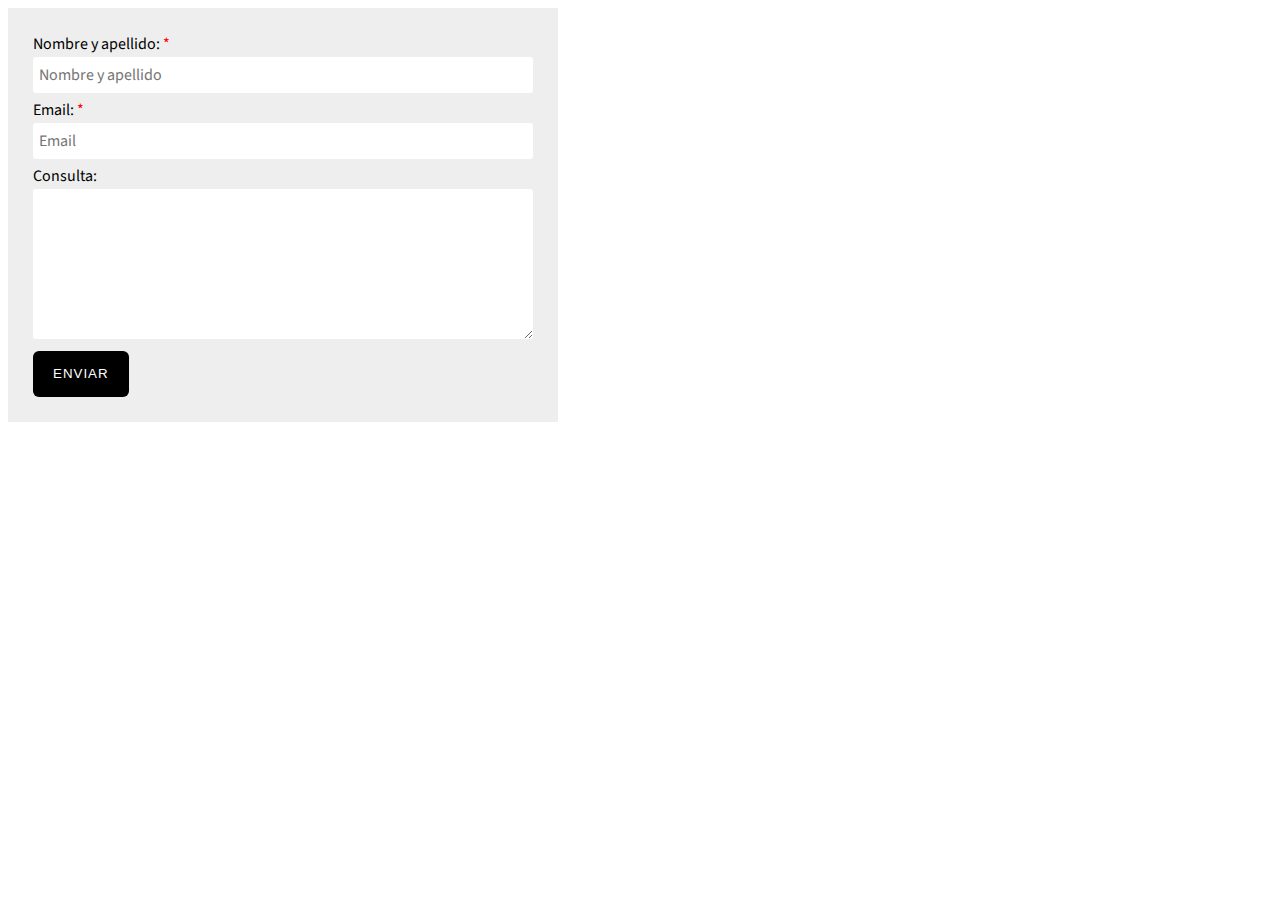
<file: index.html>
﻿<!DOCTYPE HTML>
<html lang="es">
<head>
<meta charset="utf-8"/>
<title>Formulario</title>
<link href="styles.css" rel="stylesheet">
<link href='https://fonts.googleapis.com/css?family=Source+Sans+Pro:400' rel='stylesheet' type='text/css'>
</head>

<body>

<!-- formulario de contacto -->

	<form action="envia.php" method="post" class="form-consulta"> 
		<label>Nombre y apellido: <span>*</span>
			<input type="text" name="nombre" placeholder="Nombre y apellido" class="campo-form" required>
		</label>
		
		<label>Email: <span>*</span>
			<input type="email" name="email" placeholder="Email" class="campo-form" required>
		</label>
		
		<label>Consulta:
			<textarea name="consulta" class="campo-form"></textarea>
		</label>

		<input type="submit" value="Enviar" class="btn-form">
	</form>

<!-- formulario -->

</body>
</html>
</file>
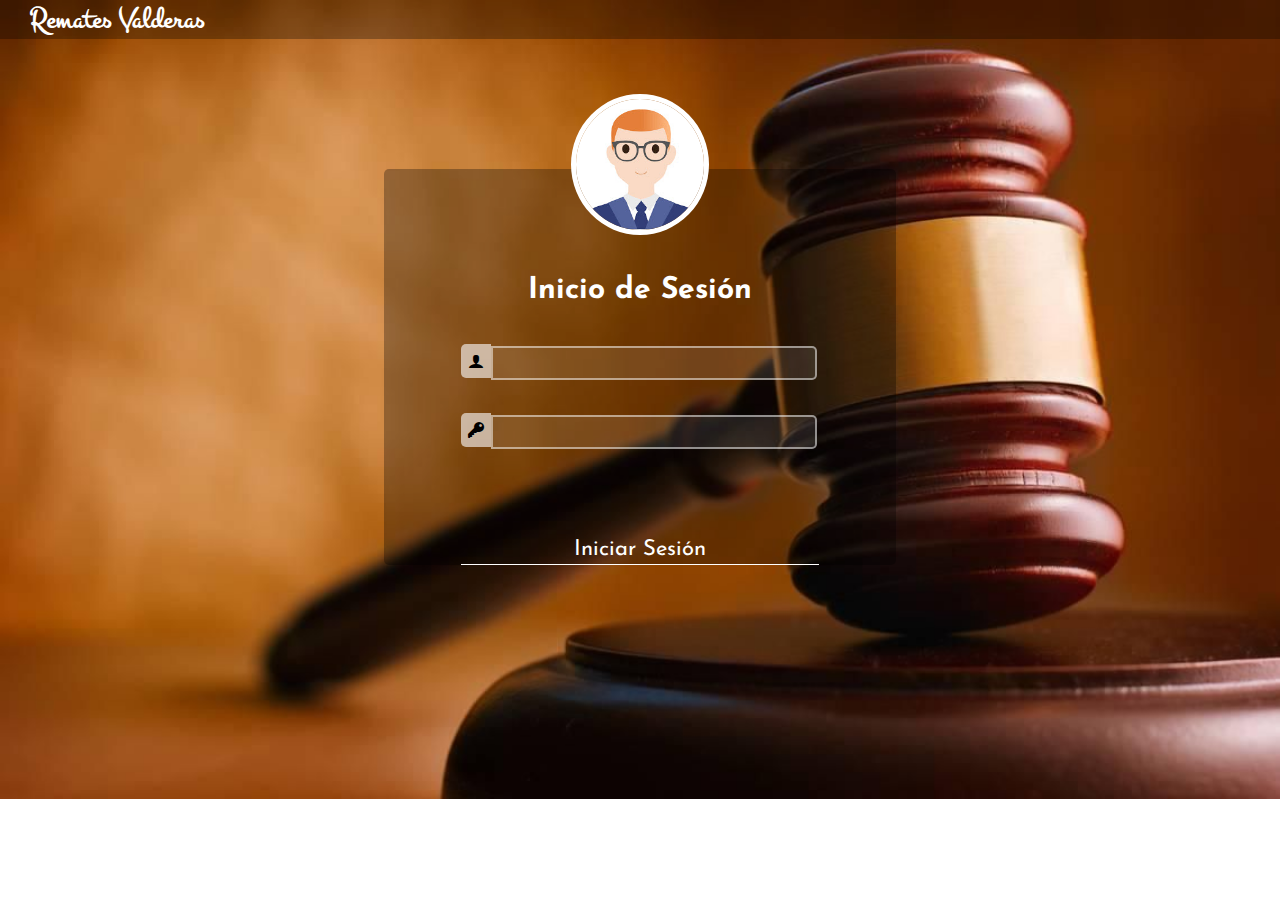
<file: carlos/index.html>
<!DOCTYPE html>
<html>
  <head>
    <!--jquery-->
  <script
  src="https://code.jquery.com/jquery-3.4.0.min.js"
  integrity="sha256-BJeo0qm959uMBGb65z40ejJYGSgR7REI4+CW1fNKwOg="
  crossorigin="anonymous">    
  </script>
  <!--fin jquery-->
    <meta charset="utf-8">
    <title>Login</title>
    <link rel="stylesheet" href="estilos.css">
    <link rel="stylesheet" href="fonts.css">
    <link href="https://fonts.googleapis.com/css?family=Josefin+Sans|Montez|Pathway+Gothic+One" rel="stylesheet">

  </head>
  <body>
    <div class="contenedor">

      <header>
        <h1 class="title">Remates Valderas</h1>
      </header>
      <div class="login">
        <article class="fondo">
          <img src="img/men.jpg" alt="User">
          <h3>Inicio de Sesión</h3>
          <form id="formulario" method="post">
            <span class="icon-user"></span><input class="inp form-control" type="text" name="usuario" value=""><br>
            <span class="icon-key"></span><input class="inp form-control" type="password" name="contrasena" value=""><br>
            <input class="boton" type="POST" name="inicio" value="Iniciar Sesión" onclick="llamaBoton()">
            <div id="resultado"></div>
          </form>
        </article>
      </div>

    </div>
  </body>
</html>

<script>
function llamaBoton() {
              
              var url = "comprobar.php";
              $('#resultado').html('<div class="loading"><img src="loader.gif" alt="loading" /></div>');
              $.ajax({
                type:"POST",
                url:url,
                data: $("#formulario").serialize(),
                success: function(data){
                  $("#resultado").fadeIn(1000).html(data);
                 }
                  });
                   return false;
      }

  </script>
</file>
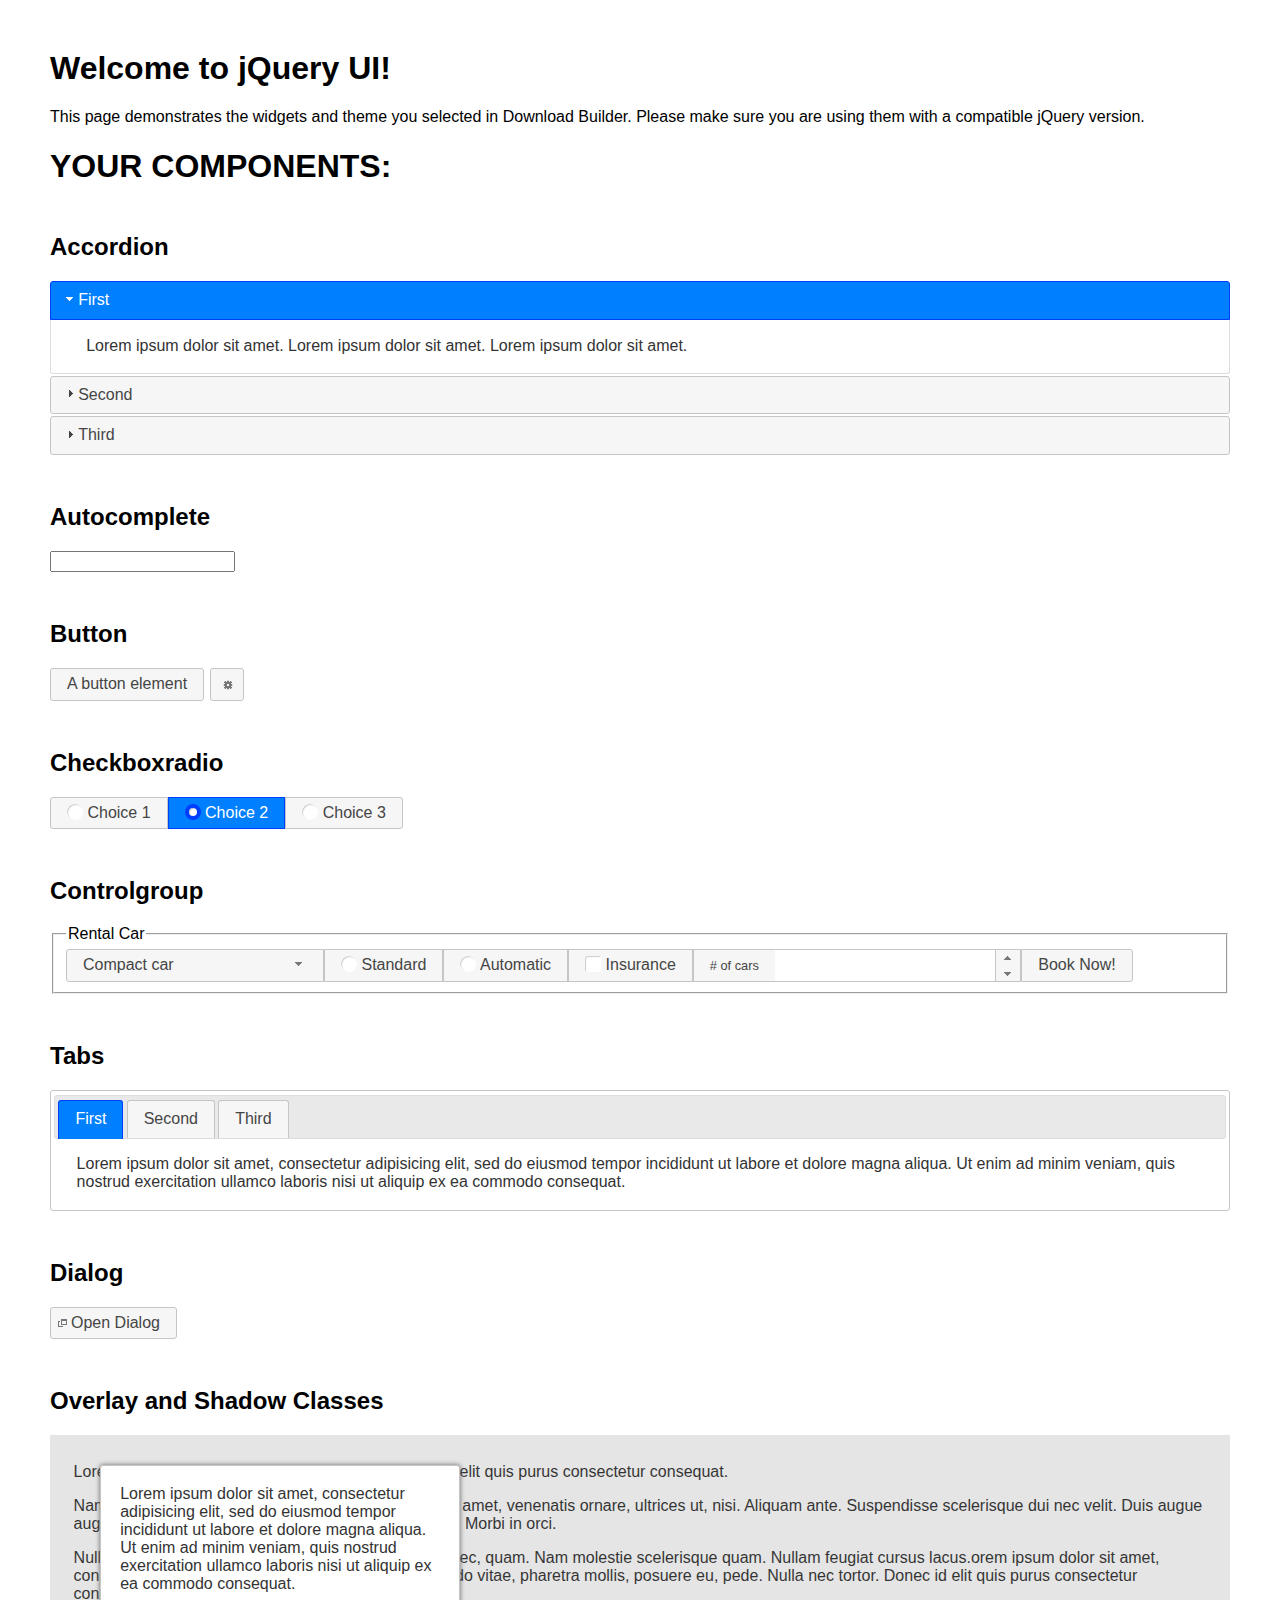
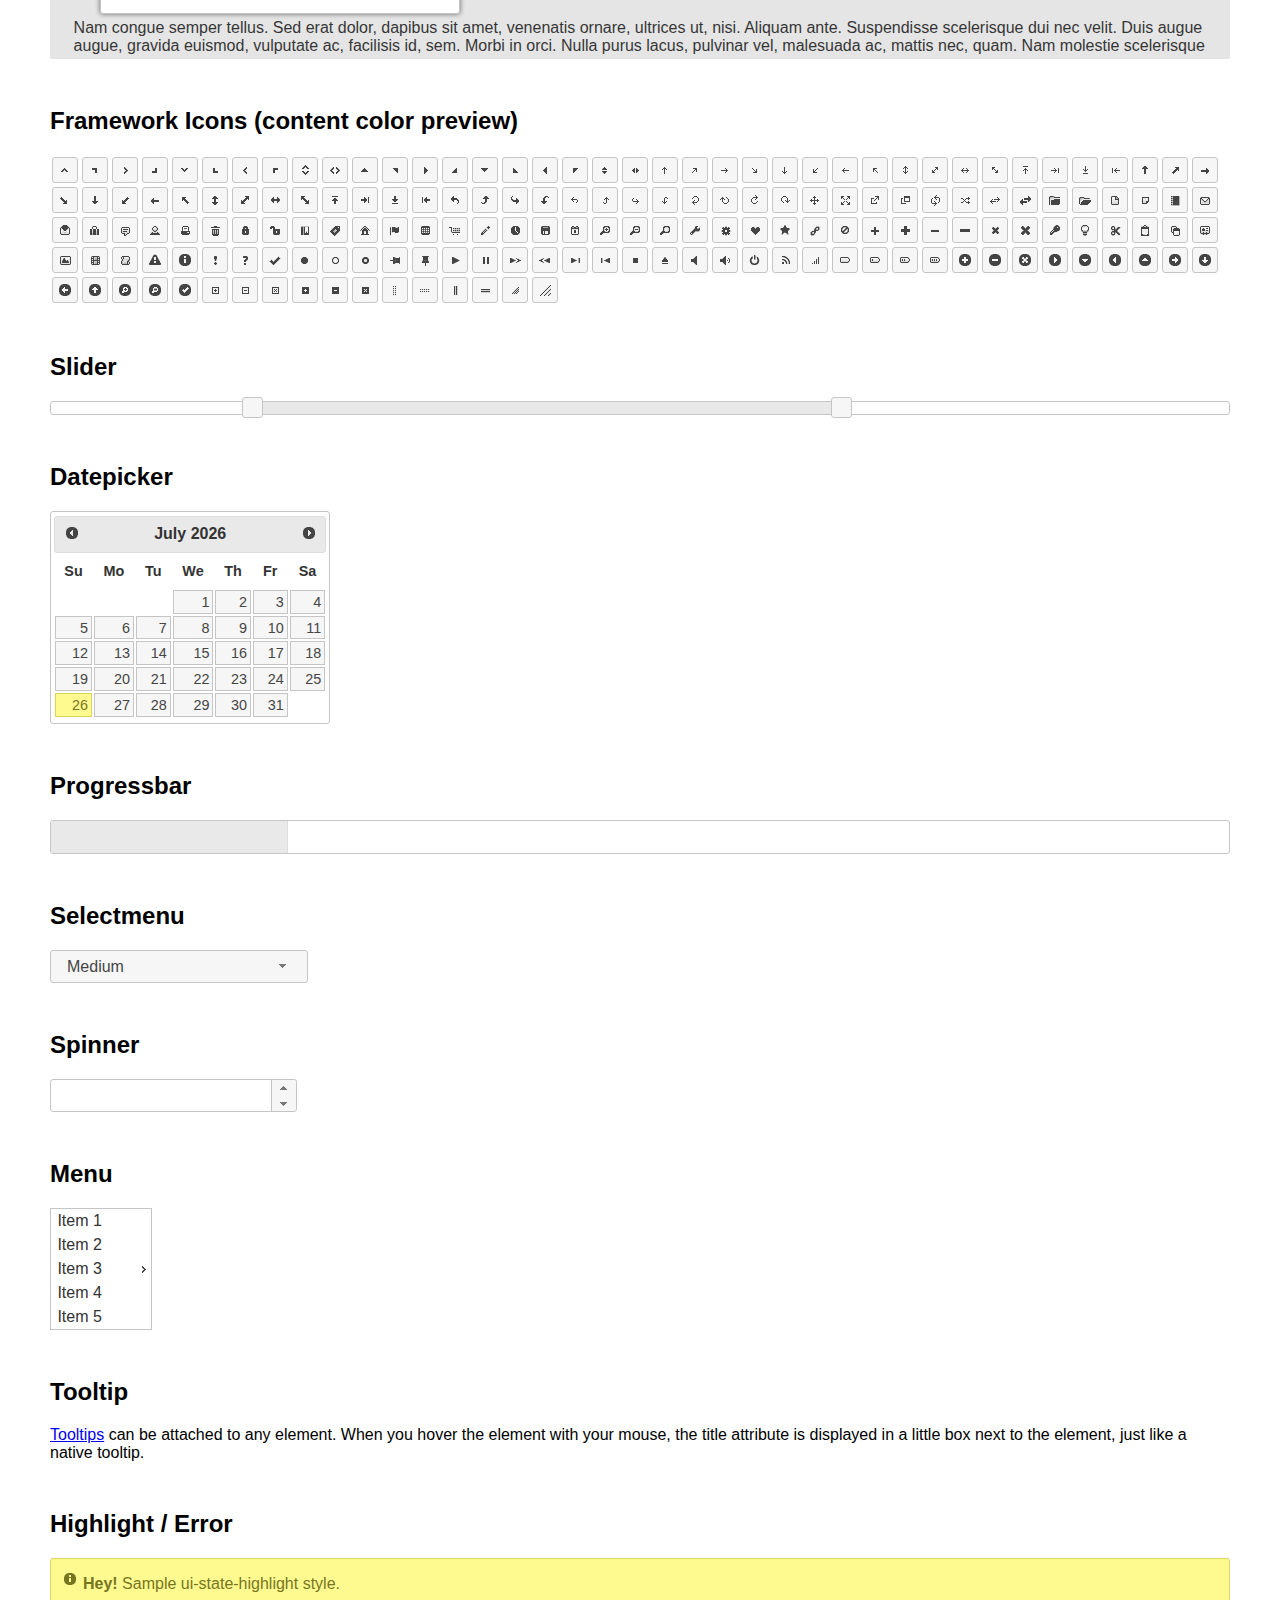
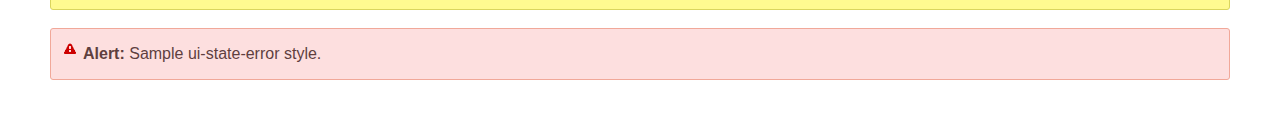
<file: js/jquery-ui/index.html>
<!doctype html>
<html lang="us">
<head>
	<meta charset="utf-8">
	<title>jQuery UI Example Page</title>
	<link href="jquery-ui.css" rel="stylesheet">
	<style>
	body{
		font-family: "Trebuchet MS", sans-serif;
		margin: 50px;
	}
	.demoHeaders {
		margin-top: 2em;
	}
	#dialog-link {
		padding: .4em 1em .4em 20px;
		text-decoration: none;
		position: relative;
	}
	#dialog-link span.ui-icon {
		margin: 0 5px 0 0;
		position: absolute;
		left: .2em;
		top: 50%;
		margin-top: -8px;
	}
	#icons {
		margin: 0;
		padding: 0;
	}
	#icons li {
		margin: 2px;
		position: relative;
		padding: 4px 0;
		cursor: pointer;
		float: left;
		list-style: none;
	}
	#icons span.ui-icon {
		float: left;
		margin: 0 4px;
	}
	.fakewindowcontain .ui-widget-overlay {
		position: absolute;
	}
	select {
		width: 200px;
	}
	</style>
</head>
<body>

<h1>Welcome to jQuery UI!</h1>

<div class="ui-widget">
	<p>This page demonstrates the widgets and theme you selected in Download Builder. Please make sure you are using them with a compatible jQuery version.</p>
</div>

<h1>YOUR COMPONENTS:</h1>


<!-- Accordion -->
<h2 class="demoHeaders">Accordion</h2>
<div id="accordion">
	<h3>First</h3>
	<div>Lorem ipsum dolor sit amet. Lorem ipsum dolor sit amet. Lorem ipsum dolor sit amet.</div>
	<h3>Second</h3>
	<div>Phasellus mattis tincidunt nibh.</div>
	<h3>Third</h3>
	<div>Nam dui erat, auctor a, dignissim quis.</div>
</div>



<!-- Autocomplete -->
<h2 class="demoHeaders">Autocomplete</h2>
<div>
	<input id="autocomplete" title="type &quot;a&quot;">
</div>



<!-- Button -->
<h2 class="demoHeaders">Button</h2>
<button id="button">A button element</button>
<button id="button-icon">An icon-only button</button>



<!-- Checkboxradio -->
<h2 class="demoHeaders">Checkboxradio</h2>
<form style="margin-top: 1em;">
	<div id="radioset">
		<input type="radio" id="radio1" name="radio"><label for="radio1">Choice 1</label>
		<input type="radio" id="radio2" name="radio" checked="checked"><label for="radio2">Choice 2</label>
		<input type="radio" id="radio3" name="radio"><label for="radio3">Choice 3</label>
	</div>
</form>



<!-- Controlgroup -->
<h2 class="demoHeaders">Controlgroup</h2>
<fieldset>
	<legend>Rental Car</legend>
	<div id="controlgroup">
		<select id="car-type">
			<option>Compact car</option>
			<option>Midsize car</option>
			<option>Full size car</option>
			<option>SUV</option>
			<option>Luxury</option>
			<option>Truck</option>
			<option>Van</option>
		</select>
		<label for="transmission-standard">Standard</label>
		<input type="radio" name="transmission" id="transmission-standard">
		<label for="transmission-automatic">Automatic</label>
		<input type="radio" name="transmission" id="transmission-automatic">
		<label for="insurance">Insurance</label>
		<input type="checkbox" name="insurance" id="insurance">
		<label for="horizontal-spinner" class="ui-controlgroup-label"># of cars</label>
		<input id="horizontal-spinner" class="ui-spinner-input">
		<button>Book Now!</button>
	</div>
</fieldset>



<!-- Tabs -->
<h2 class="demoHeaders">Tabs</h2>
<div id="tabs">
	<ul>
		<li><a href="#tabs-1">First</a></li>
		<li><a href="#tabs-2">Second</a></li>
		<li><a href="#tabs-3">Third</a></li>
	</ul>
	<div id="tabs-1">Lorem ipsum dolor sit amet, consectetur adipisicing elit, sed do eiusmod tempor incididunt ut labore et dolore magna aliqua. Ut enim ad minim veniam, quis nostrud exercitation ullamco laboris nisi ut aliquip ex ea commodo consequat.</div>
	<div id="tabs-2">Phasellus mattis tincidunt nibh. Cras orci urna, blandit id, pretium vel, aliquet ornare, felis. Maecenas scelerisque sem non nisl. Fusce sed lorem in enim dictum bibendum.</div>
	<div id="tabs-3">Nam dui erat, auctor a, dignissim quis, sollicitudin eu, felis. Pellentesque nisi urna, interdum eget, sagittis et, consequat vestibulum, lacus. Mauris porttitor ullamcorper augue.</div>
</div>



<h2 class="demoHeaders">Dialog</h2>
<p>
	<button id="dialog-link" class="ui-button ui-corner-all ui-widget">
		<span class="ui-icon ui-icon-newwin"></span>Open Dialog
	</button>
</p>

<h2 class="demoHeaders">Overlay and Shadow Classes</h2>
<div style="position: relative; width: 96%; height: 200px; padding:1% 2%; overflow:hidden;" class="fakewindowcontain">
	<p>Lorem ipsum dolor sit amet,  Nulla nec tortor. Donec id elit quis purus consectetur consequat. </p><p>Nam congue semper tellus. Sed erat dolor, dapibus sit amet, venenatis ornare, ultrices ut, nisi. Aliquam ante. Suspendisse scelerisque dui nec velit. Duis augue augue, gravida euismod, vulputate ac, facilisis id, sem. Morbi in orci. </p><p>Nulla purus lacus, pulvinar vel, malesuada ac, mattis nec, quam. Nam molestie scelerisque quam. Nullam feugiat cursus lacus.orem ipsum dolor sit amet, consectetur adipiscing elit. Donec libero risus, commodo vitae, pharetra mollis, posuere eu, pede. Nulla nec tortor. Donec id elit quis purus consectetur consequat. </p><p>Nam congue semper tellus. Sed erat dolor, dapibus sit amet, venenatis ornare, ultrices ut, nisi. Aliquam ante. Suspendisse scelerisque dui nec velit. Duis augue augue, gravida euismod, vulputate ac, facilisis id, sem. Morbi in orci. Nulla purus lacus, pulvinar vel, malesuada ac, mattis nec, quam. Nam molestie scelerisque quam. </p><p>Nullam feugiat cursus lacus.orem ipsum dolor sit amet, consectetur adipiscing elit. Donec libero risus, commodo vitae, pharetra mollis, posuere eu, pede. Nulla nec tortor. Donec id elit quis purus consectetur consequat. Nam congue semper tellus. Sed erat dolor, dapibus sit amet, venenatis ornare, ultrices ut, nisi. Aliquam ante. </p><p>Suspendisse scelerisque dui nec velit. Duis augue augue, gravida euismod, vulputate ac, facilisis id, sem. Morbi in orci. Nulla purus lacus, pulvinar vel, malesuada ac, mattis nec, quam. Nam molestie scelerisque quam. Nullam feugiat cursus lacus.orem ipsum dolor sit amet, consectetur adipiscing elit. Donec libero risus, commodo vitae, pharetra mollis, posuere eu, pede. Nulla nec tortor. Donec id elit quis purus consectetur consequat. Nam congue semper tellus. Sed erat dolor, dapibus sit amet, venenatis ornare, ultrices ut, nisi. </p>

	<!-- ui-dialog -->
	<div class="ui-widget-overlay ui-front"></div>
	<div style="position: absolute; width: 320px; left: 50px; top: 30px; padding: 1.2em" class="ui-widget ui-front ui-widget-content ui-corner-all ui-widget-shadow">
		Lorem ipsum dolor sit amet, consectetur adipisicing elit, sed do eiusmod tempor incididunt ut labore et dolore magna aliqua. Ut enim ad minim veniam, quis nostrud exercitation ullamco laboris nisi ut aliquip ex ea commodo consequat.
	</div>

</div>

<!-- ui-dialog -->
<div id="dialog" title="Dialog Title">
	<p>Lorem ipsum dolor sit amet, consectetur adipisicing elit, sed do eiusmod tempor incididunt ut labore et dolore magna aliqua. Ut enim ad minim veniam, quis nostrud exercitation ullamco laboris nisi ut aliquip ex ea commodo consequat.</p>
</div>



<h2 class="demoHeaders">Framework Icons (content color preview)</h2>
<ul id="icons" class="ui-widget ui-helper-clearfix">
	<li class="ui-state-default ui-corner-all" title=".ui-icon-caret-1-n"><span class="ui-icon ui-icon-caret-1-n"></span></li>
	<li class="ui-state-default ui-corner-all" title=".ui-icon-caret-1-ne"><span class="ui-icon ui-icon-caret-1-ne"></span></li>
	<li class="ui-state-default ui-corner-all" title=".ui-icon-caret-1-e"><span class="ui-icon ui-icon-caret-1-e"></span></li>
	<li class="ui-state-default ui-corner-all" title=".ui-icon-caret-1-se"><span class="ui-icon ui-icon-caret-1-se"></span></li>
	<li class="ui-state-default ui-corner-all" title=".ui-icon-caret-1-s"><span class="ui-icon ui-icon-caret-1-s"></span></li>
	<li class="ui-state-default ui-corner-all" title=".ui-icon-caret-1-sw"><span class="ui-icon ui-icon-caret-1-sw"></span></li>
	<li class="ui-state-default ui-corner-all" title=".ui-icon-caret-1-w"><span class="ui-icon ui-icon-caret-1-w"></span></li>
	<li class="ui-state-default ui-corner-all" title=".ui-icon-caret-1-nw"><span class="ui-icon ui-icon-caret-1-nw"></span></li>
	<li class="ui-state-default ui-corner-all" title=".ui-icon-caret-2-n-s"><span class="ui-icon ui-icon-caret-2-n-s"></span></li>
	<li class="ui-state-default ui-corner-all" title=".ui-icon-caret-2-e-w"><span class="ui-icon ui-icon-caret-2-e-w"></span></li>
	<li class="ui-state-default ui-corner-all" title=".ui-icon-triangle-1-n"><span class="ui-icon ui-icon-triangle-1-n"></span></li>
	<li class="ui-state-default ui-corner-all" title=".ui-icon-triangle-1-ne"><span class="ui-icon ui-icon-triangle-1-ne"></span></li>
	<li class="ui-state-default ui-corner-all" title=".ui-icon-triangle-1-e"><span class="ui-icon ui-icon-triangle-1-e"></span></li>
	<li class="ui-state-default ui-corner-all" title=".ui-icon-triangle-1-se"><span class="ui-icon ui-icon-triangle-1-se"></span></li>
	<li class="ui-state-default ui-corner-all" title=".ui-icon-triangle-1-s"><span class="ui-icon ui-icon-triangle-1-s"></span></li>
	<li class="ui-state-default ui-corner-all" title=".ui-icon-triangle-1-sw"><span class="ui-icon ui-icon-triangle-1-sw"></span></li>
	<li class="ui-state-default ui-corner-all" title=".ui-icon-triangle-1-w"><span class="ui-icon ui-icon-triangle-1-w"></span></li>
	<li class="ui-state-default ui-corner-all" title=".ui-icon-triangle-1-nw"><span class="ui-icon ui-icon-triangle-1-nw"></span></li>
	<li class="ui-state-default ui-corner-all" title=".ui-icon-triangle-2-n-s"><span class="ui-icon ui-icon-triangle-2-n-s"></span></li>
	<li class="ui-state-default ui-corner-all" title=".ui-icon-triangle-2-e-w"><span class="ui-icon ui-icon-triangle-2-e-w"></span></li>
	<li class="ui-state-default ui-corner-all" title=".ui-icon-arrow-1-n"><span class="ui-icon ui-icon-arrow-1-n"></span></li>
	<li class="ui-state-default ui-corner-all" title=".ui-icon-arrow-1-ne"><span class="ui-icon ui-icon-arrow-1-ne"></span></li>
	<li class="ui-state-default ui-corner-all" title=".ui-icon-arrow-1-e"><span class="ui-icon ui-icon-arrow-1-e"></span></li>
	<li class="ui-state-default ui-corner-all" title=".ui-icon-arrow-1-se"><span class="ui-icon ui-icon-arrow-1-se"></span></li>
	<li class="ui-state-default ui-corner-all" title=".ui-icon-arrow-1-s"><span class="ui-icon ui-icon-arrow-1-s"></span></li>
	<li class="ui-state-default ui-corner-all" title=".ui-icon-arrow-1-sw"><span class="ui-icon ui-icon-arrow-1-sw"></span></li>
	<li class="ui-state-default ui-corner-all" title=".ui-icon-arrow-1-w"><span class="ui-icon ui-icon-arrow-1-w"></span></li>
	<li class="ui-state-default ui-corner-all" title=".ui-icon-arrow-1-nw"><span class="ui-icon ui-icon-arrow-1-nw"></span></li>
	<li class="ui-state-default ui-corner-all" title=".ui-icon-arrow-2-n-s"><span class="ui-icon ui-icon-arrow-2-n-s"></span></li>
	<li class="ui-state-default ui-corner-all" title=".ui-icon-arrow-2-ne-sw"><span class="ui-icon ui-icon-arrow-2-ne-sw"></span></li>
	<li class="ui-state-default ui-corner-all" title=".ui-icon-arrow-2-e-w"><span class="ui-icon ui-icon-arrow-2-e-w"></span></li>
	<li class="ui-state-default ui-corner-all" title=".ui-icon-arrow-2-se-nw"><span class="ui-icon ui-icon-arrow-2-se-nw"></span></li>
	<li class="ui-state-default ui-corner-all" title=".ui-icon-arrowstop-1-n"><span class="ui-icon ui-icon-arrowstop-1-n"></span></li>
	<li class="ui-state-default ui-corner-all" title=".ui-icon-arrowstop-1-e"><span class="ui-icon ui-icon-arrowstop-1-e"></span></li>
	<li class="ui-state-default ui-corner-all" title=".ui-icon-arrowstop-1-s"><span class="ui-icon ui-icon-arrowstop-1-s"></span></li>
	<li class="ui-state-default ui-corner-all" title=".ui-icon-arrowstop-1-w"><span class="ui-icon ui-icon-arrowstop-1-w"></span></li>
	<li class="ui-state-default ui-corner-all" title=".ui-icon-arrowthick-1-n"><span class="ui-icon ui-icon-arrowthick-1-n"></span></li>
	<li class="ui-state-default ui-corner-all" title=".ui-icon-arrowthick-1-ne"><span class="ui-icon ui-icon-arrowthick-1-ne"></span></li>
	<li class="ui-state-default ui-corner-all" title=".ui-icon-arrowthick-1-e"><span class="ui-icon ui-icon-arrowthick-1-e"></span></li>
	<li class="ui-state-default ui-corner-all" title=".ui-icon-arrowthick-1-se"><span class="ui-icon ui-icon-arrowthick-1-se"></span></li>
	<li class="ui-state-default ui-corner-all" title=".ui-icon-arrowthick-1-s"><span class="ui-icon ui-icon-arrowthick-1-s"></span></li>
	<li class="ui-state-default ui-corner-all" title=".ui-icon-arrowthick-1-sw"><span class="ui-icon ui-icon-arrowthick-1-sw"></span></li>
	<li class="ui-state-default ui-corner-all" title=".ui-icon-arrowthick-1-w"><span class="ui-icon ui-icon-arrowthick-1-w"></span></li>
	<li class="ui-state-default ui-corner-all" title=".ui-icon-arrowthick-1-nw"><span class="ui-icon ui-icon-arrowthick-1-nw"></span></li>
	<li class="ui-state-default ui-corner-all" title=".ui-icon-arrowthick-2-n-s"><span class="ui-icon ui-icon-arrowthick-2-n-s"></span></li>
	<li class="ui-state-default ui-corner-all" title=".ui-icon-arrowthick-2-ne-sw"><span class="ui-icon ui-icon-arrowthick-2-ne-sw"></span></li>
	<li class="ui-state-default ui-corner-all" title=".ui-icon-arrowthick-2-e-w"><span class="ui-icon ui-icon-arrowthick-2-e-w"></span></li>
	<li class="ui-state-default ui-corner-all" title=".ui-icon-arrowthick-2-se-nw"><span class="ui-icon ui-icon-arrowthick-2-se-nw"></span></li>
	<li class="ui-state-default ui-corner-all" title=".ui-icon-arrowthickstop-1-n"><span class="ui-icon ui-icon-arrowthickstop-1-n"></span></li>
	<li class="ui-state-default ui-corner-all" title=".ui-icon-arrowthickstop-1-e"><span class="ui-icon ui-icon-arrowthickstop-1-e"></span></li>
	<li class="ui-state-default ui-corner-all" title=".ui-icon-arrowthickstop-1-s"><span class="ui-icon ui-icon-arrowthickstop-1-s"></span></li>
	<li class="ui-state-default ui-corner-all" title=".ui-icon-arrowthickstop-1-w"><span class="ui-icon ui-icon-arrowthickstop-1-w"></span></li>
	<li class="ui-state-default ui-corner-all" title=".ui-icon-arrowreturnthick-1-w"><span class="ui-icon ui-icon-arrowreturnthick-1-w"></span></li>
	<li class="ui-state-default ui-corner-all" title=".ui-icon-arrowreturnthick-1-n"><span class="ui-icon ui-icon-arrowreturnthick-1-n"></span></li>
	<li class="ui-state-default ui-corner-all" title=".ui-icon-arrowreturnthick-1-e"><span class="ui-icon ui-icon-arrowreturnthick-1-e"></span></li>
	<li class="ui-state-default ui-corner-all" title=".ui-icon-arrowreturnthick-1-s"><span class="ui-icon ui-icon-arrowreturnthick-1-s"></span></li>
	<li class="ui-state-default ui-corner-all" title=".ui-icon-arrowreturn-1-w"><span class="ui-icon ui-icon-arrowreturn-1-w"></span></li>
	<li class="ui-state-default ui-corner-all" title=".ui-icon-arrowreturn-1-n"><span class="ui-icon ui-icon-arrowreturn-1-n"></span></li>
	<li class="ui-state-default ui-corner-all" title=".ui-icon-arrowreturn-1-e"><span class="ui-icon ui-icon-arrowreturn-1-e"></span></li>
	<li class="ui-state-default ui-corner-all" title=".ui-icon-arrowreturn-1-s"><span class="ui-icon ui-icon-arrowreturn-1-s"></span></li>
	<li class="ui-state-default ui-corner-all" title=".ui-icon-arrowrefresh-1-w"><span class="ui-icon ui-icon-arrowrefresh-1-w"></span></li>
	<li class="ui-state-default ui-corner-all" title=".ui-icon-arrowrefresh-1-n"><span class="ui-icon ui-icon-arrowrefresh-1-n"></span></li>
	<li class="ui-state-default ui-corner-all" title=".ui-icon-arrowrefresh-1-e"><span class="ui-icon ui-icon-arrowrefresh-1-e"></span></li>
	<li class="ui-state-default ui-corner-all" title=".ui-icon-arrowrefresh-1-s"><span class="ui-icon ui-icon-arrowrefresh-1-s"></span></li>
	<li class="ui-state-default ui-corner-all" title=".ui-icon-arrow-4"><span class="ui-icon ui-icon-arrow-4"></span></li>
	<li class="ui-state-default ui-corner-all" title=".ui-icon-arrow-4-diag"><span class="ui-icon ui-icon-arrow-4-diag"></span></li>
	<li class="ui-state-default ui-corner-all" title=".ui-icon-extlink"><span class="ui-icon ui-icon-extlink"></span></li>
	<li class="ui-state-default ui-corner-all" title=".ui-icon-newwin"><span class="ui-icon ui-icon-newwin"></span></li>
	<li class="ui-state-default ui-corner-all" title=".ui-icon-refresh"><span class="ui-icon ui-icon-refresh"></span></li>
	<li class="ui-state-default ui-corner-all" title=".ui-icon-shuffle"><span class="ui-icon ui-icon-shuffle"></span></li>
	<li class="ui-state-default ui-corner-all" title=".ui-icon-transfer-e-w"><span class="ui-icon ui-icon-transfer-e-w"></span></li>
	<li class="ui-state-default ui-corner-all" title=".ui-icon-transferthick-e-w"><span class="ui-icon ui-icon-transferthick-e-w"></span></li>
	<li class="ui-state-default ui-corner-all" title=".ui-icon-folder-collapsed"><span class="ui-icon ui-icon-folder-collapsed"></span></li>
	<li class="ui-state-default ui-corner-all" title=".ui-icon-folder-open"><span class="ui-icon ui-icon-folder-open"></span></li>
	<li class="ui-state-default ui-corner-all" title=".ui-icon-document"><span class="ui-icon ui-icon-document"></span></li>
	<li class="ui-state-default ui-corner-all" title=".ui-icon-document-b"><span class="ui-icon ui-icon-document-b"></span></li>
	<li class="ui-state-default ui-corner-all" title=".ui-icon-note"><span class="ui-icon ui-icon-note"></span></li>
	<li class="ui-state-default ui-corner-all" title=".ui-icon-mail-closed"><span class="ui-icon ui-icon-mail-closed"></span></li>
	<li class="ui-state-default ui-corner-all" title=".ui-icon-mail-open"><span class="ui-icon ui-icon-mail-open"></span></li>
	<li class="ui-state-default ui-corner-all" title=".ui-icon-suitcase"><span class="ui-icon ui-icon-suitcase"></span></li>
	<li class="ui-state-default ui-corner-all" title=".ui-icon-comment"><span class="ui-icon ui-icon-comment"></span></li>
	<li class="ui-state-default ui-corner-all" title=".ui-icon-person"><span class="ui-icon ui-icon-person"></span></li>
	<li class="ui-state-default ui-corner-all" title=".ui-icon-print"><span class="ui-icon ui-icon-print"></span></li>
	<li class="ui-state-default ui-corner-all" title=".ui-icon-trash"><span class="ui-icon ui-icon-trash"></span></li>
	<li class="ui-state-default ui-corner-all" title=".ui-icon-locked"><span class="ui-icon ui-icon-locked"></span></li>
	<li class="ui-state-default ui-corner-all" title=".ui-icon-unlocked"><span class="ui-icon ui-icon-unlocked"></span></li>
	<li class="ui-state-default ui-corner-all" title=".ui-icon-bookmark"><span class="ui-icon ui-icon-bookmark"></span></li>
	<li class="ui-state-default ui-corner-all" title=".ui-icon-tag"><span class="ui-icon ui-icon-tag"></span></li>
	<li class="ui-state-default ui-corner-all" title=".ui-icon-home"><span class="ui-icon ui-icon-home"></span></li>
	<li class="ui-state-default ui-corner-all" title=".ui-icon-flag"><span class="ui-icon ui-icon-flag"></span></li>
	<li class="ui-state-default ui-corner-all" title=".ui-icon-calculator"><span class="ui-icon ui-icon-calculator"></span></li>
	<li class="ui-state-default ui-corner-all" title=".ui-icon-cart"><span class="ui-icon ui-icon-cart"></span></li>
	<li class="ui-state-default ui-corner-all" title=".ui-icon-pencil"><span class="ui-icon ui-icon-pencil"></span></li>
	<li class="ui-state-default ui-corner-all" title=".ui-icon-clock"><span class="ui-icon ui-icon-clock"></span></li>
	<li class="ui-state-default ui-corner-all" title=".ui-icon-disk"><span class="ui-icon ui-icon-disk"></span></li>
	<li class="ui-state-default ui-corner-all" title=".ui-icon-calendar"><span class="ui-icon ui-icon-calendar"></span></li>
	<li class="ui-state-default ui-corner-all" title=".ui-icon-zoomin"><span class="ui-icon ui-icon-zoomin"></span></li>
	<li class="ui-state-default ui-corner-all" title=".ui-icon-zoomout"><span class="ui-icon ui-icon-zoomout"></span></li>
	<li class="ui-state-default ui-corner-all" title=".ui-icon-search"><span class="ui-icon ui-icon-search"></span></li>
	<li class="ui-state-default ui-corner-all" title=".ui-icon-wrench"><span class="ui-icon ui-icon-wrench"></span></li>
	<li class="ui-state-default ui-corner-all" title=".ui-icon-gear"><span class="ui-icon ui-icon-gear"></span></li>
	<li class="ui-state-default ui-corner-all" title=".ui-icon-heart"><span class="ui-icon ui-icon-heart"></span></li>
	<li class="ui-state-default ui-corner-all" title=".ui-icon-star"><span class="ui-icon ui-icon-star"></span></li>
	<li class="ui-state-default ui-corner-all" title=".ui-icon-link"><span class="ui-icon ui-icon-link"></span></li>
	<li class="ui-state-default ui-corner-all" title=".ui-icon-cancel"><span class="ui-icon ui-icon-cancel"></span></li>
	<li class="ui-state-default ui-corner-all" title=".ui-icon-plus"><span class="ui-icon ui-icon-plus"></span></li>
	<li class="ui-state-default ui-corner-all" title=".ui-icon-plusthick"><span class="ui-icon ui-icon-plusthick"></span></li>
	<li class="ui-state-default ui-corner-all" title=".ui-icon-minus"><span class="ui-icon ui-icon-minus"></span></li>
	<li class="ui-state-default ui-corner-all" title=".ui-icon-minusthick"><span class="ui-icon ui-icon-minusthick"></span></li>
	<li class="ui-state-default ui-corner-all" title=".ui-icon-close"><span class="ui-icon ui-icon-close"></span></li>
	<li class="ui-state-default ui-corner-all" title=".ui-icon-closethick"><span class="ui-icon ui-icon-closethick"></span></li>
	<li class="ui-state-default ui-corner-all" title=".ui-icon-key"><span class="ui-icon ui-icon-key"></span></li>
	<li class="ui-state-default ui-corner-all" title=".ui-icon-lightbulb"><span class="ui-icon ui-icon-lightbulb"></span></li>
	<li class="ui-state-default ui-corner-all" title=".ui-icon-scissors"><span class="ui-icon ui-icon-scissors"></span></li>
	<li class="ui-state-default ui-corner-all" title=".ui-icon-clipboard"><span class="ui-icon ui-icon-clipboard"></span></li>
	<li class="ui-state-default ui-corner-all" title=".ui-icon-copy"><span class="ui-icon ui-icon-copy"></span></li>
	<li class="ui-state-default ui-corner-all" title=".ui-icon-contact"><span class="ui-icon ui-icon-contact"></span></li>
	<li class="ui-state-default ui-corner-all" title=".ui-icon-image"><span class="ui-icon ui-icon-image"></span></li>
	<li class="ui-state-default ui-corner-all" title=".ui-icon-video"><span class="ui-icon ui-icon-video"></span></li>
	<li class="ui-state-default ui-corner-all" title=".ui-icon-script"><span class="ui-icon ui-icon-script"></span></li>
	<li class="ui-state-default ui-corner-all" title=".ui-icon-alert"><span class="ui-icon ui-icon-alert"></span></li>
	<li class="ui-state-default ui-corner-all" title=".ui-icon-info"><span class="ui-icon ui-icon-info"></span></li>
	<li class="ui-state-default ui-corner-all" title=".ui-icon-notice"><span class="ui-icon ui-icon-notice"></span></li>
	<li class="ui-state-default ui-corner-all" title=".ui-icon-help"><span class="ui-icon ui-icon-help"></span></li>
	<li class="ui-state-default ui-corner-all" title=".ui-icon-check"><span class="ui-icon ui-icon-check"></span></li>
	<li class="ui-state-default ui-corner-all" title=".ui-icon-bullet"><span class="ui-icon ui-icon-bullet"></span></li>
	<li class="ui-state-default ui-corner-all" title=".ui-icon-radio-off"><span class="ui-icon ui-icon-radio-off"></span></li>
	<li class="ui-state-default ui-corner-all" title=".ui-icon-radio-on"><span class="ui-icon ui-icon-radio-on"></span></li>
	<li class="ui-state-default ui-corner-all" title=".ui-icon-pin-w"><span class="ui-icon ui-icon-pin-w"></span></li>
	<li class="ui-state-default ui-corner-all" title=".ui-icon-pin-s"><span class="ui-icon ui-icon-pin-s"></span></li>
	<li class="ui-state-default ui-corner-all" title=".ui-icon-play"><span class="ui-icon ui-icon-play"></span></li>
	<li class="ui-state-default ui-corner-all" title=".ui-icon-pause"><span class="ui-icon ui-icon-pause"></span></li>
	<li class="ui-state-default ui-corner-all" title=".ui-icon-seek-next"><span class="ui-icon ui-icon-seek-next"></span></li>
	<li class="ui-state-default ui-corner-all" title=".ui-icon-seek-prev"><span class="ui-icon ui-icon-seek-prev"></span></li>
	<li class="ui-state-default ui-corner-all" title=".ui-icon-seek-end"><span class="ui-icon ui-icon-seek-end"></span></li>
	<li class="ui-state-default ui-corner-all" title=".ui-icon-seek-first"><span class="ui-icon ui-icon-seek-first"></span></li>
	<li class="ui-state-default ui-corner-all" title=".ui-icon-stop"><span class="ui-icon ui-icon-stop"></span></li>
	<li class="ui-state-default ui-corner-all" title=".ui-icon-eject"><span class="ui-icon ui-icon-eject"></span></li>
	<li class="ui-state-default ui-corner-all" title=".ui-icon-volume-off"><span class="ui-icon ui-icon-volume-off"></span></li>
	<li class="ui-state-default ui-corner-all" title=".ui-icon-volume-on"><span class="ui-icon ui-icon-volume-on"></span></li>
	<li class="ui-state-default ui-corner-all" title=".ui-icon-power"><span class="ui-icon ui-icon-power"></span></li>
	<li class="ui-state-default ui-corner-all" title=".ui-icon-signal-diag"><span class="ui-icon ui-icon-signal-diag"></span></li>
	<li class="ui-state-default ui-corner-all" title=".ui-icon-signal"><span class="ui-icon ui-icon-signal"></span></li>
	<li class="ui-state-default ui-corner-all" title=".ui-icon-battery-0"><span class="ui-icon ui-icon-battery-0"></span></li>
	<li class="ui-state-default ui-corner-all" title=".ui-icon-battery-1"><span class="ui-icon ui-icon-battery-1"></span></li>
	<li class="ui-state-default ui-corner-all" title=".ui-icon-battery-2"><span class="ui-icon ui-icon-battery-2"></span></li>
	<li class="ui-state-default ui-corner-all" title=".ui-icon-battery-3"><span class="ui-icon ui-icon-battery-3"></span></li>
	<li class="ui-state-default ui-corner-all" title=".ui-icon-circle-plus"><span class="ui-icon ui-icon-circle-plus"></span></li>
	<li class="ui-state-default ui-corner-all" title=".ui-icon-circle-minus"><span class="ui-icon ui-icon-circle-minus"></span></li>
	<li class="ui-state-default ui-corner-all" title=".ui-icon-circle-close"><span class="ui-icon ui-icon-circle-close"></span></li>
	<li class="ui-state-default ui-corner-all" title=".ui-icon-circle-triangle-e"><span class="ui-icon ui-icon-circle-triangle-e"></span></li>
	<li class="ui-state-default ui-corner-all" title=".ui-icon-circle-triangle-s"><span class="ui-icon ui-icon-circle-triangle-s"></span></li>
	<li class="ui-state-default ui-corner-all" title=".ui-icon-circle-triangle-w"><span class="ui-icon ui-icon-circle-triangle-w"></span></li>
	<li class="ui-state-default ui-corner-all" title=".ui-icon-circle-triangle-n"><span class="ui-icon ui-icon-circle-triangle-n"></span></li>
	<li class="ui-state-default ui-corner-all" title=".ui-icon-circle-arrow-e"><span class="ui-icon ui-icon-circle-arrow-e"></span></li>
	<li class="ui-state-default ui-corner-all" title=".ui-icon-circle-arrow-s"><span class="ui-icon ui-icon-circle-arrow-s"></span></li>
	<li class="ui-state-default ui-corner-all" title=".ui-icon-circle-arrow-w"><span class="ui-icon ui-icon-circle-arrow-w"></span></li>
	<li class="ui-state-default ui-corner-all" title=".ui-icon-circle-arrow-n"><span class="ui-icon ui-icon-circle-arrow-n"></span></li>
	<li class="ui-state-default ui-corner-all" title=".ui-icon-circle-zoomin"><span class="ui-icon ui-icon-circle-zoomin"></span></li>
	<li class="ui-state-default ui-corner-all" title=".ui-icon-circle-zoomout"><span class="ui-icon ui-icon-circle-zoomout"></span></li>
	<li class="ui-state-default ui-corner-all" title=".ui-icon-circle-check"><span class="ui-icon ui-icon-circle-check"></span></li>
	<li class="ui-state-default ui-corner-all" title=".ui-icon-circlesmall-plus"><span class="ui-icon ui-icon-circlesmall-plus"></span></li>
	<li class="ui-state-default ui-corner-all" title=".ui-icon-circlesmall-minus"><span class="ui-icon ui-icon-circlesmall-minus"></span></li>
	<li class="ui-state-default ui-corner-all" title=".ui-icon-circlesmall-close"><span class="ui-icon ui-icon-circlesmall-close"></span></li>
	<li class="ui-state-default ui-corner-all" title=".ui-icon-squaresmall-plus"><span class="ui-icon ui-icon-squaresmall-plus"></span></li>
	<li class="ui-state-default ui-corner-all" title=".ui-icon-squaresmall-minus"><span class="ui-icon ui-icon-squaresmall-minus"></span></li>
	<li class="ui-state-default ui-corner-all" title=".ui-icon-squaresmall-close"><span class="ui-icon ui-icon-squaresmall-close"></span></li>
	<li class="ui-state-default ui-corner-all" title=".ui-icon-grip-dotted-vertical"><span class="ui-icon ui-icon-grip-dotted-vertical"></span></li>
	<li class="ui-state-default ui-corner-all" title=".ui-icon-grip-dotted-horizontal"><span class="ui-icon ui-icon-grip-dotted-horizontal"></span></li>
	<li class="ui-state-default ui-corner-all" title=".ui-icon-grip-solid-vertical"><span class="ui-icon ui-icon-grip-solid-vertical"></span></li>
	<li class="ui-state-default ui-corner-all" title=".ui-icon-grip-solid-horizontal"><span class="ui-icon ui-icon-grip-solid-horizontal"></span></li>
	<li class="ui-state-default ui-corner-all" title=".ui-icon-gripsmall-diagonal-se"><span class="ui-icon ui-icon-gripsmall-diagonal-se"></span></li>
	<li class="ui-state-default ui-corner-all" title=".ui-icon-grip-diagonal-se"><span class="ui-icon ui-icon-grip-diagonal-se"></span></li>
</ul>


<!-- Slider -->
<h2 class="demoHeaders">Slider</h2>
<div id="slider"></div>



<!-- Datepicker -->
<h2 class="demoHeaders">Datepicker</h2>
<div id="datepicker"></div>



<!-- Progressbar -->
<h2 class="demoHeaders">Progressbar</h2>
<div id="progressbar"></div>



<!-- Progressbar -->
<h2 class="demoHeaders">Selectmenu</h2>
<select id="selectmenu">
	<option>Slower</option>
	<option>Slow</option>
	<option selected="selected">Medium</option>
	<option>Fast</option>
	<option>Faster</option>
</select>



<!-- Spinner -->
<h2 class="demoHeaders">Spinner</h2>
<input id="spinner">



<!-- Menu -->
<h2 class="demoHeaders">Menu</h2>
<ul style="width:100px;" id="menu">
	<li><div>Item 1</div></li>
	<li><div>Item 2</div></li>
	<li><div>Item 3</div>
		<ul>
			<li><div>Item 3-1</div></li>
			<li><div>Item 3-2</div></li>
			<li><div>Item 3-3</div></li>
			<li><div>Item 3-4</div></li>
			<li><div>Item 3-5</div></li>
		</ul>
	</li>
	<li><div>Item 4</div></li>
	<li><div>Item 5</div></li>
</ul>



<!-- Tooltip -->
<h2 class="demoHeaders">Tooltip</h2>
<p id="tooltip">
	<a href="#" title="That&apos;s what this widget is">Tooltips</a> can be attached to any element. When you hover
the element with your mouse, the title attribute is displayed in a little box next to the element, just like a native tooltip.
</p>


<!-- Highlight / Error -->
<h2 class="demoHeaders">Highlight / Error</h2>
<div class="ui-widget">
	<div class="ui-state-highlight ui-corner-all" style="margin-top: 20px; padding: 0 .7em;">
		<p><span class="ui-icon ui-icon-info" style="float: left; margin-right: .3em;"></span>
		<strong>Hey!</strong> Sample ui-state-highlight style.</p>
	</div>
</div>
<br>
<div class="ui-widget">
	<div class="ui-state-error ui-corner-all" style="padding: 0 .7em;">
		<p><span class="ui-icon ui-icon-alert" style="float: left; margin-right: .3em;"></span>
		<strong>Alert:</strong> Sample ui-state-error style.</p>
	</div>
</div>

<script src="external/jquery/jquery.js"></script>
<script src="jquery-ui.js"></script>
<script>

$( "#accordion" ).accordion();



var availableTags = [
	"ActionScript",
	"AppleScript",
	"Asp",
	"BASIC",
	"C",
	"C++",
	"Clojure",
	"COBOL",
	"ColdFusion",
	"Erlang",
	"Fortran",
	"Groovy",
	"Haskell",
	"Java",
	"JavaScript",
	"Lisp",
	"Perl",
	"PHP",
	"Python",
	"Ruby",
	"Scala",
	"Scheme"
];
$( "#autocomplete" ).autocomplete({
	source: availableTags
});



$( "#button" ).button();
$( "#button-icon" ).button({
	icon: "ui-icon-gear",
	showLabel: false
});



$( "#radioset" ).buttonset();



$( "#controlgroup" ).controlgroup();



$( "#tabs" ).tabs();



$( "#dialog" ).dialog({
	autoOpen: false,
	width: 400,
	buttons: [
		{
			text: "Ok",
			click: function() {
				$( this ).dialog( "close" );
			}
		},
		{
			text: "Cancel",
			click: function() {
				$( this ).dialog( "close" );
			}
		}
	]
});

// Link to open the dialog
$( "#dialog-link" ).click(function( event ) {
	$( "#dialog" ).dialog( "open" );
	event.preventDefault();
});



$( "#datepicker" ).datepicker({
	inline: true
});



$( "#slider" ).slider({
	range: true,
	values: [ 17, 67 ]
});



$( "#progressbar" ).progressbar({
	value: 20
});



$( "#spinner" ).spinner();



$( "#menu" ).menu();



$( "#tooltip" ).tooltip();



$( "#selectmenu" ).selectmenu();


// Hover states on the static widgets
$( "#dialog-link, #icons li" ).hover(
	function() {
		$( this ).addClass( "ui-state-hover" );
	},
	function() {
		$( this ).removeClass( "ui-state-hover" );
	}
);
</script>
</body>
</html>
</file>
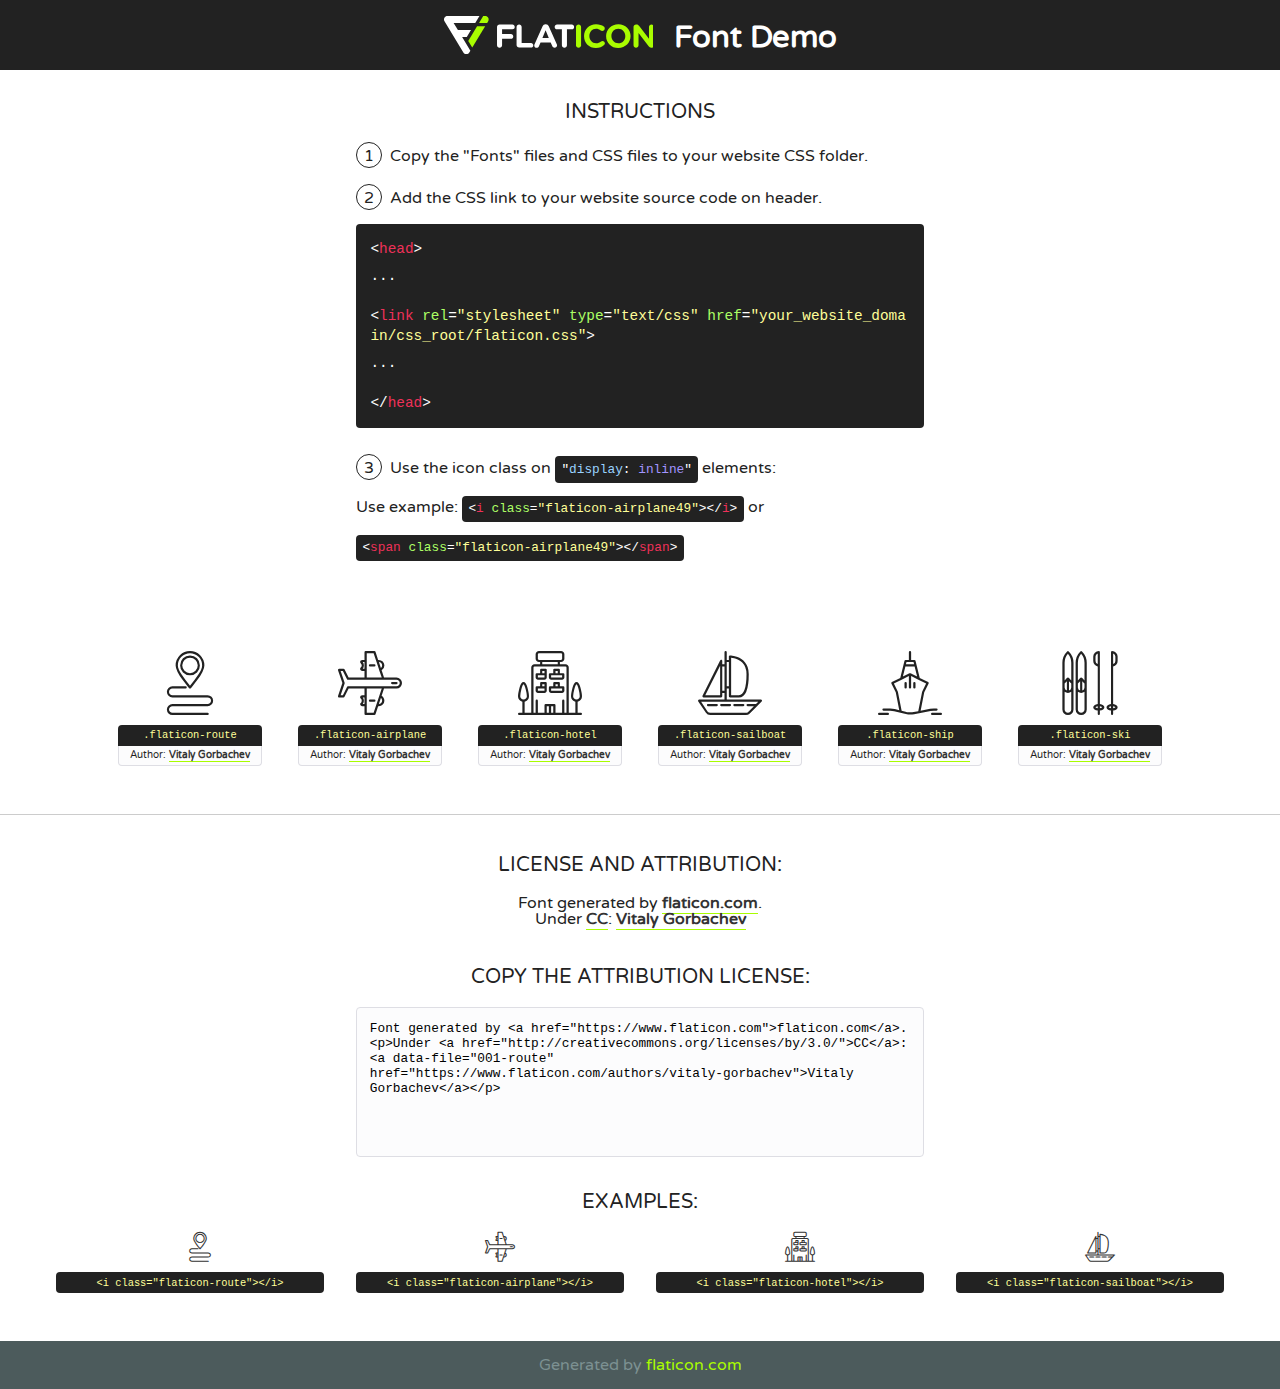
<file: fonts/flaticon/font/flaticon.html>
<!DOCTYPE html>
<!--
  Flaticon icon font: Flaticon
  Creation date: 10/01/2019 02:03
-->
<html>
<!DOCTYPE html>
<html>

<head>
    <title>Flaticon WebFont</title>
    <link href="http://fonts.googleapis.com/css?family=Varela+Round" rel="stylesheet" type="text/css" />
    <link rel="stylesheet" type="text/css" href="flaticon.css">
    <meta charset="UTF-8">
    <style>
    html, body, div, span, applet, object, iframe,
    h1, h2, h3, h4, h5, h6, p, blockquote, pre,
    a, abbr, acronym, address, big, cite, code,
    del, dfn, em, img, ins, kbd, q, s, samp,
    small, strike, strong, sub, sup, tt, var,
    b, u, i, center,
    dl, dt, dd, ol, ul, li,
    fieldset, form, label, legend,
    table, caption, tbody, tfoot, thead, tr, th, td,
    article, aside, canvas, details, embed, 
    figure, figcaption, footer, header, hgroup, 
    menu, nav, output, ruby, section, summary,
    time, mark, audio, video {
        margin: 0;
        padding: 0;
        border: 0;
        font-size: 100%;
        font: inherit;
        vertical-align: baseline;
    }
    /* HTML5 display-role reset for older browsers */
    article, aside, details, figcaption, figure, 
    footer, header, hgroup, menu, nav, section {
        display: block;
    }
    body {
        line-height: 1;
    }
    ol, ul {
        list-style: none;
    }
    blockquote, q {
        quotes: none;
    }
    blockquote:before, blockquote:after,
    q:before, q:after {
        content: '';
        content: none;
    }
    table {
        border-collapse: collapse;
        border-spacing: 0;
    }
    body {
        font-family: 'Varela Round', Helvetica, Arial, sans-serif;
        font-size: 16px;
        color: #222;
    }
    a {
        color: #333;
        border-bottom: 1px solid #a9fd00;
        font-weight: bold;
        text-decoration: none;
    }
    * {
        -moz-box-sizing: border-box;
        -webkit-box-sizing: border-box;
        box-sizing: border-box;
        margin: 0;
        padding: 0;
    }
    [class^="flaticon-"]:before, [class*=" flaticon-"]:before, [class^="flaticon-"]:after, [class*=" flaticon-"]:after {
        font-family: Flaticon;
        font-size: 30px;
        font-style: normal;
        margin-left: 20px;
        color: #333;
    }
    .wrapper {
        max-width: 600px;
        margin: auto;
        padding: 0 1em;
    }
    .title {
        font-size: 1.25em;
        text-align: center;
        margin-bottom: 1em;
        text-transform: uppercase;
    }
    header {
        text-align: center;
        background-color: #222;
        color: #fff;
        padding: 1em;
    }
    header .logo {
        width: 210px;
        height: 38px;
        display: inline-block;
        vertical-align: middle;
        margin-right: 1em;
        border: none;
    }
    header strong {
        font-size: 1.95em;
        font-weight: bold;
        vertical-align: middle;
        margin-top: 5px;
        display: inline-block;
    }
    .demo {
        margin: 2em auto;
        line-height: 1.25em;
    }
    .demo ul li {
        margin-bottom: 1em;
    }
    .demo ul li .num {
        color: #222;
        border-radius: 20px;
        display: inline-block;
        width: 26px;
        padding: 3px;
        height: 26px;
        text-align: center;
        margin-right: 0.5em;
        border: 1px solid #222;
    }
    .demo ul li code {
        background-color: #222;
        border-radius: 4px;
        padding: 0.25em 0.5em;
        display: inline-block;
        color: #fff;
        font-family: Consolas,Monaco,Lucida Console,Liberation Mono,DejaVu Sans Mono,Bitstream Vera Sans Mono,Courier New, monospace;
        font-weight: lighter;
        margin-top: 1em;
        font-size: 0.8em;
        word-break: break-all;
    }
    .demo ul li code.big {
        padding: 1em;
        font-size: 0.9em;
    }
    .demo ul li code .red {
        color: #EF3159;
    }
    .demo ul li code .green {
        color: #ACFF65;
    }
    .demo ul li code .yellow {
        color: #FFFF99;
    }
    .demo ul li code .blue {
        color: #99D3FF;
    }
    .demo ul li code .purple {
        color: #A295FF;
    }
    .demo ul li code .dots {
        margin-top: 0.5em;
        display: block;
    }
    #glyphs {
        border-bottom: 1px solid #ccc;
        padding: 2em 0;
        text-align: center;
    }
    .glyph {
        display: inline-block;
        width: 9em;
        margin: 1em;
        text-align: center;
        vertical-align: top;
        background: #FFF;
    }
    .glyph .glyph-icon {
        padding: 10px;
        display: block;
        font-family:"Flaticon";
        font-size: 64px;
        line-height: 1;
    }
    .glyph .glyph-icon:before {
        font-size: 64px;
        color: #222;
        margin-left: 0;
    }
    .class-name {
        font-size: 0.65em;
        background-color: #222;
        color: #fff;
        border-radius: 4px 4px 0 0;
        padding: 0.5em;
        color: #FFFF99;
        font-family: Consolas,Monaco,Lucida Console,Liberation Mono,DejaVu Sans Mono,Bitstream Vera Sans Mono,Courier New, monospace;
    }
    .author-name {
        font-size: 0.6em;
        background-color: #fcfcfd;
        border: 1px solid #DEDEE4;
        border-top: 0;
        border-radius: 0 0 4px 4px;
        padding: 0.5em;
    }
    .class-name:last-child {
        font-size: 10px;
        color:#888;
    }
    .class-name:last-child a {
        font-size: 10px;
        color:#555;
    }
    .class-name:last-child a:hover {
        color:#a9fd00;
    }
    .glyph > input {
        display: block;
        width: 100px;
        margin: 5px auto;
        text-align: center;
        font-size: 12px;
        cursor: text;
    }
    .glyph > input.icon-input {
        font-family:"Flaticon";
        font-size: 16px;
        margin-bottom: 10px;
    }
    .attribution .title {
        margin-top: 2em;
    }
    .attribution textarea {
        background-color: #fcfcfd;
        padding: 1em;
        border: none;
        box-shadow: none;
        border: 1px solid #DEDEE4;
        border-radius: 4px;
        resize: none;
        width: 100%;
        height: 150px;
        font-size: 0.8em;
        font-family: Consolas,Monaco,Lucida Console,Liberation Mono,DejaVu Sans Mono,Bitstream Vera Sans Mono,Courier New, monospace;
        -webkit-appearance: none;
    }
    .iconsuse {
        margin: 2em auto;
        text-align: center;
        max-width: 1200px;
    }
    .iconsuse:after {
        content: '';
        display: table;
        clear: both;
    }
    .iconsuse .image {
        float: left;
        width: 25%;
        padding: 0 1em;
    }
    .iconsuse .image p {
        margin-bottom: 1em;
    }
    .iconsuse .image span {
        display: block;
        font-size: 0.65em;
        background-color: #222;
        color: #fff;
        border-radius: 4px;
        padding: 0.5em;
        color: #FFFF99;
        margin-top: 1em;
        font-family: Consolas,Monaco,Lucida Console,Liberation Mono,DejaVu Sans Mono,Bitstream Vera Sans Mono,Courier New, monospace;
    }
    #footer {
        text-align: center;
        background-color: #4C5B5C;
        color: #7c9192;
        padding: 1em;
    }
    #footer a {
        border: none;
        color: #a9fd00;
        font-weight: normal;
    }
    @media (max-width: 960px) {
        .iconsuse .image {
            width: 50%;
        }
    }
    @media (max-width: 560px) {
        .iconsuse .image {
            width: 100%;
        }
    }
    </style>
</head>

<body class="characters-off">

    <header>
        <a href="https://www.flaticon.com" target="_blank" class="logo">
            <svg version="1.1" xmlns="http://www.w3.org/2000/svg" xmlns:xlink="http://www.w3.org/1999/xlink" xmlns:a="http://ns.adobe.com/AdobeSVGViewerExtensions/3.0/" viewBox="0 0 560.875 102.036" enable-background="new 0 0 560.875 102.036" xml:space="preserve">
                <defs>
                </defs>
                <g>
                    <g class="letters">
                        <path fill="#ffffff" d="M141.596,29.675c0-3.777,2.985-6.767,6.764-6.767h34.438c3.426,0,6.15,2.728,6.15,6.15
                        c0,3.43-2.724,6.149-6.15,6.149h-27.674v13.091h23.719c3.429,0,6.151,2.724,6.151,6.15c0,3.43-2.723,6.149-6.151,6.149h-23.719
                        v17.574c0,3.773-2.986,6.761-6.764,6.761c-3.779,0-6.764-2.989-6.764-6.761V29.675z"></path>
                        <path fill="#ffffff" d="M193.844,29.149c0-3.781,2.985-6.767,6.764-6.767c3.776,0,6.763,2.985,6.763,6.767v42.957h25.039
                        c3.426,0,6.149,2.726,6.149,6.153c0,3.425-2.723,6.15-6.149,6.15h-31.802c-3.779,0-6.764-2.986-6.764-6.768V29.149z"></path>
                        <path fill="#ffffff" d="M241.891,75.71l21.438-48.407c1.492-3.341,4.215-5.357,7.906-5.357h0.792
                        c3.686,0,6.323,2.017,7.815,5.357l21.439,48.407c0.436,0.967,0.701,1.845,0.701,2.723c0,3.602-2.809,6.501-6.414,6.501
                        c-3.161,0-5.269-1.845-6.499-4.655l-4.132-9.661h-27.059l-4.301,10.102c-1.144,2.631-3.426,4.214-6.237,4.214
                        c-3.517,0-6.24-2.81-6.24-6.325C241.1,77.64,241.451,76.677,241.891,75.71z M279.932,58.666l-8.521-20.297l-8.526,20.297H279.932
                        z"></path>
                        <path fill="#ffffff" d="M314.864,35.387H301.86c-3.429,0-6.239-2.813-6.239-6.238c0-3.429,2.811-6.24,6.239-6.24h39.533
                        c3.426,0,6.237,2.811,6.237,6.24c0,3.425-2.811,6.238-6.237,6.238h-13.001v42.785c0,3.773-2.99,6.761-6.764,6.761
                        c-3.779,0-6.764-2.989-6.764-6.761V35.387z"></path>
                        <path fill="#A9FD00" d="M352.615,29.149c0-3.781,2.985-6.767,6.767-6.767c3.774,0,6.761,2.985,6.761,6.767v49.024
                        c0,3.773-2.987,6.761-6.761,6.761c-3.781,0-6.767-2.989-6.767-6.761V29.149z"></path>
                        <path fill="#A9FD00" d="M374.132,53.836v-0.179c0-17.481,13.178-31.801,32.065-31.801c9.22,0,15.459,2.458,20.557,6.238
                        c1.402,1.054,2.637,2.985,2.637,5.357c0,3.692-2.985,6.59-6.681,6.59c-1.845,0-3.071-0.702-4.044-1.319
                        c-3.776-2.813-7.729-4.393-12.562-4.393c-10.364,0-17.831,8.611-17.831,19.154v0.173c0,10.542,7.291,19.329,17.831,19.329
                        c5.715,0,9.492-1.756,13.359-4.834c1.049-0.874,2.458-1.491,4.039-1.491c3.429,0,6.325,2.813,6.325,6.236
                        c0,2.106-1.056,3.78-2.282,4.834c-5.539,4.834-12.036,7.733-21.878,7.733C387.572,85.464,374.132,71.493,374.132,53.836z"></path>
                        <path fill="#A9FD00" d="M433.009,53.836v-0.179c0-17.481,13.79-31.801,32.766-31.801c18.981,0,32.592,14.143,32.592,31.628v0.173
                        c0,17.483-13.785,31.807-32.769,31.807C446.625,85.464,433.009,71.32,433.009,53.836z M484.224,53.836v-0.179
                        c0-10.539-7.725-19.326-18.626-19.326c-10.893,0-18.449,8.611-18.449,19.154v0.173c0,10.542,7.73,19.329,18.626,19.329
                        C476.676,72.986,484.224,64.378,484.224,53.836z"></path>
                        <path fill="#A9FD00" d="M506.233,29.321c0-3.774,2.99-6.763,6.767-6.763h1.401c3.252,0,5.183,1.583,7.029,3.953l26.093,34.265
                        V29.059c0-3.692,2.99-6.677,6.681-6.677c3.683,0,6.671,2.985,6.671,6.677v48.934c0,3.78-2.987,6.765-6.764,6.765h-0.436
                        c-3.257,0-5.188-1.581-7.034-3.953l-27.056-35.492v32.944c0,3.687-2.985,6.676-6.678,6.676c-3.683,0-6.673-2.989-6.673-6.676
                        V29.321z"></path>
                    </g>
                    <g class="insignia">
                        <path fill="#ffffff" d="M48.372,56.137h12.517l11.156-18.537H37.186L25.688,18.539h57.825L94.668,0H9.271
                        C5.925,0,2.842,1.801,1.198,4.716c-1.644,2.907-1.593,6.482,0.134,9.343l50.38,83.501c1.678,2.781,4.689,4.476,7.938,4.476
                        c3.246,0,6.257-1.695,7.935-4.476l2.898-4.804L48.372,56.137z"></path>
                        <g class="i">
                            <path fill="#A9FD00" d="M93.575,18.539h0.031v0.004l21.652,0.004l2.705-4.488c1.727-2.861,1.778-6.436,0.133-9.343
                            C116.454,1.801,113.371,0,110.026,0h-5.294L93.575,18.539z"></path>
                            <polygon fill="#A9FD00" points="88.291,27.356 64.725,66.486 75.519,84.404 109.942,27.356"></polygon>
                        </g>
                    </g>
                </g>
            </svg>
        </a>
        <strong>Font Demo</strong>
    </header>


    <section class="demo wrapper">

        <p class="title">Instructions</p>

        <ul>
            <li>
                <span class="num">1</span>Copy the "Fonts" files and CSS files to your website CSS folder.
            </li>
            <li>
                <span class="num">2</span>Add the CSS link to your website source code on header.
                <code class="big">
                    &lt;<span class="red">head</span>&gt;
                    <br/><span class="dots">...</span>
                    <br/>&lt;<span class="red">link</span> <span class="green">rel</span>=<span class="yellow">"stylesheet"</span> <span class="green">type</span>=<span class="yellow">"text/css"</span> <span class="green">href</span>=<span class="yellow">"your_website_domain/css_root/flaticon.css"</span>&gt;
                    <br/><span class="dots">...</span>
                    <br/>&lt;/<span class="red">head</span>&gt;
                </code>
            </li>

            <li>
                <p>
                    <span class="num">3</span>Use the icon class on <code>"<span class="blue">display</span>:<span class="purple"> inline</span>"</code> elements:
                    <br />
                    Use example: <code>&lt;<span class="red">i</span> <span class="green">class</span>=<span class="yellow">&quot;flaticon-airplane49&quot;</span>&gt;&lt;/<span class="red">i</span>&gt;</code> or <code>&lt;<span class="red">span</span> <span class="green">class</span>=<span class="yellow">&quot;flaticon-airplane49&quot;</span>&gt;&lt;/<span class="red">span</span>&gt;</code>
            </li>
        </ul>

    </section>




   <section id="glyphs">          
    
      
        <div class="glyph"><div class="glyph-icon flaticon-route"></div>
            <div class="class-name">.flaticon-route</div>
            <div class="author-name">Author: <a data-file="001-route" href="https://www.flaticon.com/authors/vitaly-gorbachev">Vitaly Gorbachev</a> </div> 
        </div>        
        
        <div class="glyph"><div class="glyph-icon flaticon-airplane"></div>
            <div class="class-name">.flaticon-airplane</div>
            <div class="author-name">Author: <a data-file="002-airplane" href="https://www.flaticon.com/authors/vitaly-gorbachev">Vitaly Gorbachev</a> </div> 
        </div>        
        
        <div class="glyph"><div class="glyph-icon flaticon-hotel"></div>
            <div class="class-name">.flaticon-hotel</div>
            <div class="author-name">Author: <a data-file="003-hotel" href="https://www.flaticon.com/authors/vitaly-gorbachev">Vitaly Gorbachev</a> </div> 
        </div>        
        
        <div class="glyph"><div class="glyph-icon flaticon-sailboat"></div>
            <div class="class-name">.flaticon-sailboat</div>
            <div class="author-name">Author: <a data-file="004-sailboat" href="https://www.flaticon.com/authors/vitaly-gorbachev">Vitaly Gorbachev</a> </div> 
        </div>        
        
        <div class="glyph"><div class="glyph-icon flaticon-ship"></div>
            <div class="class-name">.flaticon-ship</div>
            <div class="author-name">Author: <a data-file="005-ship" href="https://www.flaticon.com/authors/vitaly-gorbachev">Vitaly Gorbachev</a> </div> 
        </div>        
        
        <div class="glyph"><div class="glyph-icon flaticon-ski"></div>
            <div class="class-name">.flaticon-ski</div>
            <div class="author-name">Author: <a data-file="006-ski" href="https://www.flaticon.com/authors/vitaly-gorbachev">Vitaly Gorbachev</a> </div> 
        </div>        
        

    </section>



    <section class="attribution wrapper"   style="text-align:center;">

      <div class="title">License and attribution:</div><div class="attrDiv">Font generated by <a href="https://www.flaticon.com">flaticon.com</a>. <div><p>Under <a href="http://creativecommons.org/licenses/by/3.0/">CC</a>: <a data-file="001-route" href="https://www.flaticon.com/authors/vitaly-gorbachev">Vitaly Gorbachev</a></p>  </div>
      </div>
      <div class="title">Copy the Attribution License:</div>

    <textarea onclick="this.focus();this.select();">Font generated by &lt;a href=&quot;https://www.flaticon.com&quot;&gt;flaticon.com&lt;/a&gt;. <p>Under <a href="http://creativecommons.org/licenses/by/3.0/">CC</a>: <a data-file="001-route" href="https://www.flaticon.com/authors/vitaly-gorbachev">Vitaly Gorbachev</a></p>  
     </textarea>

    </section>

    <section class="iconsuse">

          <div class="title">Examples:</div>            
             
            <div class="image">
                <p>
                    <i class="glyph-icon flaticon-route"></i> 
                    <span>&lt;i class=&quot;flaticon-route&quot;&gt;&lt;/i&gt;</span>
                </p>
            </div>
            
            <div class="image">
                <p>
                    <i class="glyph-icon flaticon-airplane"></i> 
                    <span>&lt;i class=&quot;flaticon-airplane&quot;&gt;&lt;/i&gt;</span>
                </p>
            </div>
            
            <div class="image">
                <p>
                    <i class="glyph-icon flaticon-hotel"></i> 
                    <span>&lt;i class=&quot;flaticon-hotel&quot;&gt;&lt;/i&gt;</span>
                </p>
            </div>
            
            <div class="image">
                <p>
                    <i class="glyph-icon flaticon-sailboat"></i> 
                    <span>&lt;i class=&quot;flaticon-sailboat&quot;&gt;&lt;/i&gt;</span>
                </p>
            </div>
                       
        </div>
                            
    </section>

<div id="footer">
    <div>Generated by <a href="https://www.flaticon.com">flaticon.com</a>
    </div>
</div>



</body>
</html>
</file>
<file: styles.css>
/* reglas CSS para formulario */
.form-consulta {max-width: 500px; background: #eee; padding: 25px; font-family: 'Source Sans Pro', sans-serif;}
.campo-form {width:100%; height:36px; margin:2px 0 6px; padding-left:6px; box-sizing: border-box; border-radius:3px; border:0; font-family: 'Source Sans Pro', sans-serif; font-size:1em;}
label span {color: #f00}
textarea {min-height: 150px!important;}
.btn-form {display: inline-block; border:0; background: #000; height: 46px; line-height: 46px; padding: 0 20px; border-radius: 6px; color:#fff; text-decoration: none; text-transform: uppercase; letter-spacing: 1px}
.btn-form:hover {background: #444}
</file>
<file: carlos/estilos.css>
*{
  margin: 0;
  padding: 0;
  font-family: Josefin Sans;
}
.contenedor{
  background-image: url(img/back.jpg);
  background-size: 100%;
  background-repeat: no-repeat;
  display: flex;
  flex-direction: column;
  align-items: center;
  width: 100%;
  height: 100%;
}
header{
  width: 100%;
  color: #fff;
  display: flex;
  flex-wrap: wrap;
  align-items: center;
  align-content: center;
  justify-content: space-between;
  background-color: rgba(0, 0, 0,.3)
}
header h1{
  margin-left: 30px;
  font-family: montez;
  font-size: 30px;
}
header a{
  margin-right: 30px;
  text-align: center;
  text-decoration: none;
  color: #fff;
  font-size: 25px;
  transition: all ease 300ms;
}
header a:hover{
  color: rgb(180, 210, 212);
}
.login{
  margin-top: 130px;
  margin-bottom: 250px;
  display: flex;
  flex-direction: column;
  align-items: center;
  width: 40%;
  height: 100%;
}
.fondo{
  width: 100%;
  background-color: rgba(0, 0, 0, 0.3);
  margin:0;
  display: flex;
  flex-direction: column;
  align-items: center;
  align-content: center;
  border-radius: 5px;
}
.fondo img{
  margin-top: -75px;
  margin-bottom: 40px;
  width: 25%;
  border-radius: 50%;
  border: solid #fff 5px;
}
.fondo h3{
  color: #fff;
  text-align: center;
  font-size: 30px;
  margin-bottom: 40px;
}
.fondo form{
  width: 70%;
}
.fondo form span{
  margin-right:0px;
  background-color: rgba(255, 255, 255,.6);
  color: #000;
  border:solid 7px rgba(255, 255, 255,.01);
  border-bottom: solid 9.5px rgba(255, 255, 255,.01);
  border-top: solid 9px rgba(255, 255, 255,.01);
  border-top-left-radius: 5px;
  border-bottom-left-radius: 5px;
}
.inp{
  box-shadow: 0;
  border: 0;
  background-color: rgba(255, 255, 255, .1);
  width: 90%;
  margin-bottom: 35px;
  height: 30px;
  border: solid 2px rgba(255,255,255,.5);
  font-size: 20px;
  color: #fff;
  border-top-right-radius: 5px;
  border-bottom-right-radius: 5px;
  text-align: right;
  transition: all 250ms ease;
}
.fondo form .inp:focus{
  outline:0px;
  background-color: rgba(255, 255, 255, .6);
  border: solid 2px rgba(255,255,255,.01);
  color: #000;
}
.boton{
  width: 100%;
  height: 30px;
  font-size: 22px;
  border: 0;
  text-align: center;
  background: rgba(255, 0, 0, 0.0);
  border-bottom: solid 1px #fff;
  color: #fff;
  margin-top: 50px;
  transition: all 200ms ease;
}
.boton:hover{
  width: 120%;
  margin-left: -10%;
}
.boton:active{
  background-color: rgba(255, 255, 255,0.2);
  outline: 0;
  border: 0;
  border-radius: 5px;
}
.boton:focus{
  background-color: rgba(255, 255, 255,0.2);
  outline: 0;
  border: 0;
  border-radius: 5px;
}
.he{
  text-decoration: none;
  text-align: right;
  color: #fff;
  font-size: 18px;
  transition: all 300ms ease;
}
.he:hover{
  color: rgb(184, 203, 214);
}
.boton:hover{
  border: 120%;
}
</file>
<file: carlos/fonts.css>
@font-face {
  font-family: 'icomoon';
  src:  url('fonts/icomoon.eot?id83cp');
  src:  url('fonts/icomoon.eot?id83cp#iefix') format('embedded-opentype'),
    url('fonts/icomoon.ttf?id83cp') format('truetype'),
    url('fonts/icomoon.woff?id83cp') format('woff'),
    url('fonts/icomoon.svg?id83cp#icomoon') format('svg');
  font-weight: normal;
  font-style: normal;
}

[class^="icon-"], [class*=" icon-"] {
  /* use !important to prevent issues with browser extensions that change fonts */
  font-family: 'icomoon' !important;
  speak: none;
  font-style: normal;
  font-weight: normal;
  font-variant: normal;
  text-transform: none;
  line-height: 1;

  /* Better Font Rendering =========== */
  -webkit-font-smoothing: antialiased;
  -moz-osx-font-smoothing: grayscale;
}

.icon-home2:before {
  content: "\e901";
}
.icon-home3:before {
  content: "\e902";
}
.icon-office:before {
  content: "\e903";
}
.icon-newspaper:before {
  content: "\e904";
}
.icon-pencil:before {
  content: "\e905";
}
.icon-pencil2:before {
  content: "\e906";
}
.icon-quill:before {
  content: "\e907";
}
.icon-pen:before {
  content: "\e908";
}
.icon-blog:before {
  content: "\e909";
}
.icon-eyedropper:before {
  content: "\e90a";
}
.icon-droplet:before {
  content: "\e90b";
}
.icon-paint-format:before {
  content: "\e90c";
}
.icon-image:before {
  content: "\e90d";
}
.icon-images:before {
  content: "\e90e";
}
.icon-camera:before {
  content: "\e90f";
}
.icon-headphones:before {
  content: "\e910";
}
.icon-music:before {
  content: "\e911";
}
.icon-play:before {
  content: "\e912";
}
.icon-film:before {
  content: "\e913";
}
.icon-video-camera:before {
  content: "\e914";
}
.icon-dice:before {
  content: "\e915";
}
.icon-pacman:before {
  content: "\e916";
}
.icon-spades:before {
  content: "\e917";
}
.icon-clubs:before {
  content: "\e918";
}
.icon-diamonds:before {
  content: "\e919";
}
.icon-bullhorn:before {
  content: "\e91a";
}
.icon-connection:before {
  content: "\e91b";
}
.icon-podcast:before {
  content: "\e91c";
}
.icon-feed:before {
  content: "\e91d";
}
.icon-mic:before {
  content: "\e91e";
}
.icon-book:before {
  content: "\e91f";
}
.icon-books:before {
  content: "\e920";
}
.icon-library:before {
  content: "\e921";
}
.icon-file-text:before {
  content: "\e922";
}
.icon-profile:before {
  content: "\e923";
}
.icon-file-empty:before {
  content: "\e924";
}
.icon-files-empty:before {
  content: "\e925";
}
.icon-file-text2:before {
  content: "\e926";
}
.icon-file-picture:before {
  content: "\e927";
}
.icon-file-music:before {
  content: "\e928";
}
.icon-file-play:before {
  content: "\e929";
}
.icon-file-video:before {
  content: "\e92a";
}
.icon-file-zip:before {
  content: "\e92b";
}
.icon-copy:before {
  content: "\e92c";
}
.icon-paste:before {
  content: "\e92d";
}
.icon-stack:before {
  content: "\e92e";
}
.icon-folder:before {
  content: "\e92f";
}
.icon-folder-open:before {
  content: "\e930";
}
.icon-folder-plus:before {
  content: "\e931";
}
.icon-folder-minus:before {
  content: "\e932";
}
.icon-folder-download:before {
  content: "\e933";
}
.icon-folder-upload:before {
  content: "\e934";
}
.icon-price-tag:before {
  content: "\e935";
}
.icon-price-tags:before {
  content: "\e936";
}
.icon-barcode:before {
  content: "\e937";
}
.icon-qrcode:before {
  content: "\e938";
}
.icon-ticket:before {
  content: "\e939";
}
.icon-cart:before {
  content: "\e93a";
}
.icon-coin-dollar:before {
  content: "\e93b";
}
.icon-coin-euro:before {
  content: "\e93c";
}
.icon-coin-pound:before {
  content: "\e93d";
}
.icon-coin-yen:before {
  content: "\e93e";
}
.icon-credit-card:before {
  content: "\e93f";
}
.icon-calculator:before {
  content: "\e940";
}
.icon-lifebuoy:before {
  content: "\e941";
}
.icon-phone:before {
  content: "\e942";
}
.icon-phone-hang-up:before {
  content: "\e943";
}
.icon-address-book:before {
  content: "\e944";
}
.icon-envelop:before {
  content: "\e945";
}
.icon-pushpin:before {
  content: "\e946";
}
.icon-location:before {
  content: "\e947";
}
.icon-location2:before {
  content: "\e948";
}
.icon-compass:before {
  content: "\e949";
}
.icon-compass2:before {
  content: "\e94a";
}
.icon-map:before {
  content: "\e94b";
}
.icon-map2:before {
  content: "\e94c";
}
.icon-history:before {
  content: "\e94d";
}
.icon-clock:before {
  content: "\e94e";
}
.icon-clock2:before {
  content: "\e94f";
}
.icon-alarm:before {
  content: "\e950";
}
.icon-bell:before {
  content: "\e951";
}
.icon-stopwatch:before {
  content: "\e952";
}
.icon-calendar:before {
  content: "\e953";
}
.icon-printer:before {
  content: "\e954";
}
.icon-keyboard:before {
  content: "\e955";
}
.icon-display:before {
  content: "\e956";
}
.icon-laptop:before {
  content: "\e957";
}
.icon-mobile:before {
  content: "\e958";
}
.icon-mobile2:before {
  content: "\e959";
}
.icon-tablet:before {
  content: "\e95a";
}
.icon-tv:before {
  content: "\e95b";
}
.icon-drawer:before {
  content: "\e95c";
}
.icon-drawer2:before {
  content: "\e95d";
}
.icon-box-add:before {
  content: "\e95e";
}
.icon-box-remove:before {
  content: "\e95f";
}
.icon-download:before {
  content: "\e960";
}
.icon-upload:before {
  content: "\e961";
}
.icon-floppy-disk:before {
  content: "\e962";
}
.icon-drive:before {
  content: "\e963";
}
.icon-database:before {
  content: "\e964";
}
.icon-undo:before {
  content: "\e965";
}
.icon-redo:before {
  content: "\e966";
}
.icon-undo2:before {
  content: "\e967";
}
.icon-redo2:before {
  content: "\e968";
}
.icon-forward:before {
  content: "\e969";
}
.icon-reply:before {
  content: "\e96a";
}
.icon-bubble:before {
  content: "\e96b";
}
.icon-bubbles:before {
  content: "\e96c";
}
.icon-bubbles2:before {
  content: "\e96d";
}
.icon-bubble2:before {
  content: "\e96e";
}
.icon-bubbles3:before {
  content: "\e96f";
}
.icon-bubbles4:before {
  content: "\e970";
}
.icon-user:before {
  content: "\e971";
}
.icon-users:before {
  content: "\e972";
}
.icon-user-plus:before {
  content: "\e973";
}
.icon-user-minus:before {
  content: "\e974";
}
.icon-user-check:before {
  content: "\e975";
}
.icon-user-tie:before {
  content: "\e976";
}
.icon-quotes-left:before {
  content: "\e977";
}
.icon-quotes-right:before {
  content: "\e978";
}
.icon-hour-glass:before {
  content: "\e979";
}
.icon-spinner:before {
  content: "\e97a";
}
.icon-spinner2:before {
  content: "\e97b";
}
.icon-spinner3:before {
  content: "\e97c";
}
.icon-spinner4:before {
  content: "\e97d";
}
.icon-spinner5:before {
  content: "\e97e";
}
.icon-spinner6:before {
  content: "\e97f";
}
.icon-spinner7:before {
  content: "\e980";
}
.icon-spinner8:before {
  content: "\e981";
}
.icon-spinner9:before {
  content: "\e982";
}
.icon-spinner10:before {
  content: "\e983";
}
.icon-spinner11:before {
  content: "\e984";
}
.icon-binoculars:before {
  content: "\e985";
}
.icon-search:before {
  content: "\e986";
}
.icon-zoom-in:before {
  content: "\e987";
}
.icon-zoom-out:before {
  content: "\e988";
}
.icon-enlarge:before {
  content: "\e989";
}
.icon-shrink:before {
  content: "\e98a";
}
.icon-enlarge2:before {
  content: "\e98b";
}
.icon-shrink2:before {
  content: "\e98c";
}
.icon-key:before {
  content: "\e98d";
}
.icon-key2:before {
  content: "\e98e";
}
.icon-lock:before {
  content: "\e98f";
}
.icon-unlocked:before {
  content: "\e990";
}
.icon-wrench:before {
  content: "\e991";
}
.icon-equalizer:before {
  content: "\e992";
}
.icon-equalizer2:before {
  content: "\e993";
}
.icon-cog:before {
  content: "\e994";
}
.icon-cogs:before {
  content: "\e995";
}
.icon-hammer:before {
  content: "\e996";
}
.icon-magic-wand:before {
  content: "\e997";
}
.icon-aid-kit:before {
  content: "\e998";
}
.icon-bug:before {
  content: "\e999";
}
.icon-pie-chart:before {
  content: "\e99a";
}
.icon-stats-dots:before {
  content: "\e99b";
}
.icon-stats-bars:before {
  content: "\e99c";
}
.icon-stats-bars2:before {
  content: "\e99d";
}
.icon-trophy:before {
  content: "\e99e";
}
.icon-gift:before {
  content: "\e99f";
}
.icon-glass:before {
  content: "\e9a0";
}
.icon-glass2:before {
  content: "\e9a1";
}
.icon-mug:before {
  content: "\e9a2";
}
.icon-spoon-knife:before {
  content: "\e9a3";
}
.icon-leaf:before {
  content: "\e9a4";
}
.icon-rocket:before {
  content: "\e9a5";
}
.icon-meter:before {
  content: "\e9a6";
}
.icon-meter2:before {
  content: "\e9a7";
}
.icon-hammer2:before {
  content: "\e9a8";
}
.icon-fire:before {
  content: "\e9a9";
}
.icon-lab:before {
  content: "\e9aa";
}
.icon-magnet:before {
  content: "\e9ab";
}
.icon-bin:before {
  content: "\e9ac";
}
.icon-bin2:before {
  content: "\e9ad";
}
.icon-briefcase:before {
  content: "\e9ae";
}
.icon-airplane:before {
  content: "\e9af";
}
.icon-truck:before {
  content: "\e9b0";
}
.icon-road:before {
  content: "\e9b1";
}
.icon-accessibility:before {
  content: "\e9b2";
}
.icon-target:before {
  content: "\e9b3";
}
.icon-shield:before {
  content: "\e9b4";
}
.icon-power:before {
  content: "\e9b5";
}
.icon-switch:before {
  content: "\e9b6";
}
.icon-power-cord:before {
  content: "\e9b7";
}
.icon-clipboard:before {
  content: "\e9b8";
}
.icon-list-numbered:before {
  content: "\e9b9";
}
.icon-list:before {
  content: "\e9ba";
}
.icon-list2:before {
  content: "\e9bb";
}
.icon-tree:before {
  content: "\e9bc";
}
.icon-menu:before {
  content: "\e9bd";
}
.icon-menu2:before {
  content: "\e9be";
}
.icon-menu3:before {
  content: "\e9bf";
}
.icon-menu4:before {
  content: "\e9c0";
}
.icon-cloud:before {
  content: "\e9c1";
}
.icon-cloud-download:before {
  content: "\e9c2";
}
.icon-cloud-upload:before {
  content: "\e9c3";
}
.icon-cloud-check:before {
  content: "\e9c4";
}
.icon-download2:before {
  content: "\e9c5";
}
.icon-upload2:before {
  content: "\e9c6";
}
.icon-download3:before {
  content: "\e9c7";
}
.icon-upload3:before {
  content: "\e9c8";
}
.icon-sphere:before {
  content: "\e9c9";
}
.icon-earth:before {
  content: "\e9ca";
}
.icon-link:before {
  content: "\e9cb";
}
.icon-flag:before {
  content: "\e9cc";
}
.icon-attachment:before {
  content: "\e9cd";
}
.icon-eye:before {
  content: "\e9ce";
}
.icon-eye-plus:before {
  content: "\e9cf";
}
.icon-eye-minus:before {
  content: "\e9d0";
}
.icon-eye-blocked:before {
  content: "\e9d1";
}
.icon-bookmark:before {
  content: "\e9d2";
}
.icon-bookmarks:before {
  content: "\e9d3";
}
.icon-sun:before {
  content: "\e9d4";
}
.icon-contrast:before {
  content: "\e9d5";
}
.icon-brightness-contrast:before {
  content: "\e9d6";
}
.icon-star-empty:before {
  content: "\e9d7";
}
.icon-star-half:before {
  content: "\e9d8";
}
.icon-star-full:before {
  content: "\e9d9";
}
.icon-heart:before {
  content: "\e9da";
}
.icon-heart-broken:before {
  content: "\e9db";
}
.icon-man:before {
  content: "\e9dc";
}
.icon-woman:before {
  content: "\e9dd";
}
.icon-man-woman:before {
  content: "\e9de";
}
.icon-happy:before {
  content: "\e9df";
}
.icon-happy2:before {
  content: "\e9e0";
}
.icon-smile:before {
  content: "\e9e1";
}
.icon-smile2:before {
  content: "\e9e2";
}
.icon-tongue:before {
  content: "\e9e3";
}
.icon-tongue2:before {
  content: "\e9e4";
}
.icon-sad:before {
  content: "\e9e5";
}
.icon-sad2:before {
  content: "\e9e6";
}
.icon-wink:before {
  content: "\e9e7";
}
.icon-wink2:before {
  content: "\e9e8";
}
.icon-grin:before {
  content: "\e9e9";
}
.icon-grin2:before {
  content: "\e9ea";
}
.icon-cool:before {
  content: "\e9eb";
}
.icon-cool2:before {
  content: "\e9ec";
}
.icon-angry:before {
  content: "\e9ed";
}
.icon-angry2:before {
  content: "\e9ee";
}
.icon-evil:before {
  content: "\e9ef";
}
.icon-evil2:before {
  content: "\e9f0";
}
.icon-shocked:before {
  content: "\e9f1";
}
.icon-shocked2:before {
  content: "\e9f2";
}
.icon-baffled:before {
  content: "\e9f3";
}
.icon-baffled2:before {
  content: "\e9f4";
}
.icon-confused:before {
  content: "\e9f5";
}
.icon-confused2:before {
  content: "\e9f6";
}
.icon-neutral:before {
  content: "\e9f7";
}
.icon-neutral2:before {
  content: "\e9f8";
}
.icon-hipster:before {
  content: "\e9f9";
}
.icon-hipster2:before {
  content: "\e9fa";
}
.icon-wondering:before {
  content: "\e9fb";
}
.icon-wondering2:before {
  content: "\e9fc";
}
.icon-sleepy:before {
  content: "\e9fd";
}
.icon-sleepy2:before {
  content: "\e9fe";
}
.icon-frustrated:before {
  content: "\e9ff";
}
.icon-frustrated2:before {
  content: "\ea00";
}
.icon-crying:before {
  content: "\ea01";
}
.icon-crying2:before {
  content: "\ea02";
}
.icon-point-up:before {
  content: "\ea03";
}
.icon-point-right:before {
  content: "\ea04";
}
.icon-point-down:before {
  content: "\ea05";
}
.icon-point-left:before {
  content: "\ea06";
}
.icon-warning:before {
  content: "\ea07";
}
.icon-notification:before {
  content: "\ea08";
}
.icon-question:before {
  content: "\ea09";
}
.icon-plus:before {
  content: "\ea0a";
}
.icon-minus:before {
  content: "\ea0b";
}
.icon-info:before {
  content: "\ea0c";
}
.icon-cancel-circle:before {
  content: "\ea0d";
}
.icon-blocked:before {
  content: "\ea0e";
}
.icon-cross:before {
  content: "\ea0f";
}
.icon-checkmark:before {
  content: "\ea10";
}
.icon-checkmark2:before {
  content: "\ea11";
}
.icon-spell-check:before {
  content: "\ea12";
}
.icon-enter:before {
  content: "\ea13";
}
.icon-exit:before {
  content: "\ea14";
}
.icon-play2:before {
  content: "\ea15";
}
.icon-pause:before {
  content: "\ea16";
}
.icon-stop:before {
  content: "\ea17";
}
.icon-previous:before {
  content: "\ea18";
}
.icon-next:before {
  content: "\ea19";
}
.icon-backward:before {
  content: "\ea1a";
}
.icon-forward2:before {
  content: "\ea1b";
}
.icon-play3:before {
  content: "\ea1c";
}
.icon-pause2:before {
  content: "\ea1d";
}
.icon-stop2:before {
  content: "\ea1e";
}
.icon-backward2:before {
  content: "\ea1f";
}
.icon-forward3:before {
  content: "\ea20";
}
.icon-first:before {
  content: "\ea21";
}
.icon-last:before {
  content: "\ea22";
}
.icon-previous2:before {
  content: "\ea23";
}
.icon-next2:before {
  content: "\ea24";
}
.icon-eject:before {
  content: "\ea25";
}
.icon-volume-high:before {
  content: "\ea26";
}
.icon-volume-medium:before {
  content: "\ea27";
}
.icon-volume-low:before {
  content: "\ea28";
}
.icon-volume-mute:before {
  content: "\ea29";
}
.icon-volume-mute2:before {
  content: "\ea2a";
}
.icon-volume-increase:before {
  content: "\ea2b";
}
.icon-volume-decrease:before {
  content: "\ea2c";
}
.icon-loop:before {
  content: "\ea2d";
}
.icon-loop2:before {
  content: "\ea2e";
}
.icon-infinite:before {
  content: "\ea2f";
}
.icon-shuffle:before {
  content: "\ea30";
}
.icon-arrow-up-left:before {
  content: "\ea31";
}
.icon-arrow-up:before {
  content: "\ea32";
}
.icon-arrow-up-right:before {
  content: "\ea33";
}
.icon-arrow-right:before {
  content: "\ea34";
}
.icon-arrow-down-right:before {
  content: "\ea35";
}
.icon-arrow-down:before {
  content: "\ea36";
}
.icon-arrow-down-left:before {
  content: "\ea37";
}
.icon-arrow-left:before {
  content: "\ea38";
}
.icon-arrow-up-left2:before {
  content: "\ea39";
}
.icon-arrow-up2:before {
  content: "\ea3a";
}
.icon-arrow-up-right2:before {
  content: "\ea3b";
}
.icon-arrow-right2:before {
  content: "\ea3c";
}
.icon-arrow-down-right2:before {
  content: "\ea3d";
}
.icon-arrow-down2:before {
  content: "\ea3e";
}
.icon-arrow-down-left2:before {
  content: "\ea3f";
}
.icon-arrow-left2:before {
  content: "\ea40";
}
.icon-circle-up:before {
  content: "\ea41";
}
.icon-circle-right:before {
  content: "\ea42";
}
.icon-circle-down:before {
  content: "\ea43";
}
.icon-circle-left:before {
  content: "\ea44";
}
.icon-tab:before {
  content: "\ea45";
}
.icon-move-up:before {
  content: "\ea46";
}
.icon-move-down:before {
  content: "\ea47";
}
.icon-sort-alpha-asc:before {
  content: "\ea48";
}
.icon-sort-alpha-desc:before {
  content: "\ea49";
}
.icon-sort-numeric-asc:before {
  content: "\ea4a";
}
.icon-sort-numberic-desc:before {
  content: "\ea4b";
}
.icon-sort-amount-asc:before {
  content: "\ea4c";
}
.icon-sort-amount-desc:before {
  content: "\ea4d";
}
.icon-command:before {
  content: "\ea4e";
}
.icon-shift:before {
  content: "\ea4f";
}
.icon-ctrl:before {
  content: "\ea50";
}
.icon-opt:before {
  content: "\ea51";
}
.icon-checkbox-checked:before {
  content: "\ea52";
}
.icon-checkbox-unchecked:before {
  content: "\ea53";
}
.icon-radio-checked:before {
  content: "\ea54";
}
.icon-radio-checked2:before {
  content: "\ea55";
}
.icon-radio-unchecked:before {
  content: "\ea56";
}
.icon-crop:before {
  content: "\ea57";
}
.icon-make-group:before {
  content: "\ea58";
}
.icon-ungroup:before {
  content: "\ea59";
}
.icon-scissors:before {
  content: "\ea5a";
}
.icon-filter:before {
  content: "\ea5b";
}
.icon-font:before {
  content: "\ea5c";
}
.icon-ligature:before {
  content: "\ea5d";
}
.icon-ligature2:before {
  content: "\ea5e";
}
.icon-text-height:before {
  content: "\ea5f";
}
.icon-text-width:before {
  content: "\ea60";
}
.icon-font-size:before {
  content: "\ea61";
}
.icon-bold:before {
  content: "\ea62";
}
.icon-underline:before {
  content: "\ea63";
}
.icon-italic:before {
  content: "\ea64";
}
.icon-strikethrough:before {
  content: "\ea65";
}
.icon-omega:before {
  content: "\ea66";
}
.icon-sigma:before {
  content: "\ea67";
}
.icon-page-break:before {
  content: "\ea68";
}
.icon-superscript:before {
  content: "\ea69";
}
.icon-subscript:before {
  content: "\ea6a";
}
.icon-superscript2:before {
  content: "\ea6b";
}
.icon-subscript2:before {
  content: "\ea6c";
}
.icon-text-color:before {
  content: "\ea6d";
}
.icon-pagebreak:before {
  content: "\ea6e";
}
.icon-clear-formatting:before {
  content: "\ea6f";
}
.icon-table:before {
  content: "\ea70";
}
.icon-table2:before {
  content: "\ea71";
}
.icon-insert-template:before {
  content: "\ea72";
}
.icon-pilcrow:before {
  content: "\ea73";
}
.icon-ltr:before {
  content: "\ea74";
}
.icon-rtl:before {
  content: "\ea75";
}
.icon-section:before {
  content: "\ea76";
}
.icon-paragraph-left:before {
  content: "\ea77";
}
.icon-paragraph-center:before {
  content: "\ea78";
}
.icon-paragraph-right:before {
  content: "\ea79";
}
.icon-paragraph-justify:before {
  content: "\ea7a";
}
.icon-indent-increase:before {
  content: "\ea7b";
}
.icon-indent-decrease:before {
  content: "\ea7c";
}
.icon-share:before {
  content: "\ea7d";
}
.icon-new-tab:before {
  content: "\ea7e";
}
.icon-embed:before {
  content: "\ea7f";
}
.icon-embed2:before {
  content: "\ea80";
}
.icon-terminal:before {
  content: "\ea81";
}
.icon-share2:before {
  content: "\ea82";
}
.icon-mail:before {
  content: "\ea83";
}
.icon-mail2:before {
  content: "\ea84";
}
.icon-mail3:before {
  content: "\ea85";
}
.icon-mail4:before {
  content: "\ea86";
}
.icon-amazon:before {
  content: "\ea87";
}
.icon-google:before {
  content: "\ea88";
}
.icon-google2:before {
  content: "\ea89";
}
.icon-google3:before {
  content: "\ea8a";
}
.icon-google-plus:before {
  content: "\ea8b";
}
.icon-google-plus2:before {
  content: "\ea8c";
}
.icon-google-plus3:before {
  content: "\ea8d";
}
.icon-hangouts:before {
  content: "\ea8e";
}
.icon-google-drive:before {
  content: "\ea8f";
}
.icon-facebook:before {
  content: "\ea90";
}
.icon-facebook2:before {
  content: "\ea91";
}
.icon-instagram:before {
  content: "\ea92";
}
.icon-whatsapp:before {
  content: "\ea93";
}
.icon-spotify:before {
  content: "\ea94";
}
.icon-telegram:before {
  content: "\ea95";
}
.icon-twitter:before {
  content: "\ea96";
}
.icon-vine:before {
  content: "\ea97";
}
.icon-vk:before {
  content: "\ea98";
}
.icon-renren:before {
  content: "\ea99";
}
.icon-sina-weibo:before {
  content: "\ea9a";
}
.icon-rss:before {
  content: "\ea9b";
}
.icon-rss2:before {
  content: "\ea9c";
}
.icon-youtube:before {
  content: "\ea9d";
}
.icon-youtube2:before {
  content: "\ea9e";
}
.icon-twitch:before {
  content: "\ea9f";
}
.icon-vimeo:before {
  content: "\eaa0";
}
.icon-vimeo2:before {
  content: "\eaa1";
}
.icon-lanyrd:before {
  content: "\eaa2";
}
.icon-flickr:before {
  content: "\eaa3";
}
.icon-flickr2:before {
  content: "\eaa4";
}
.icon-flickr3:before {
  content: "\eaa5";
}
.icon-flickr4:before {
  content: "\eaa6";
}
.icon-dribbble:before {
  content: "\eaa7";
}
.icon-behance:before {
  content: "\eaa8";
}
.icon-behance2:before {
  content: "\eaa9";
}
.icon-deviantart:before {
  content: "\eaaa";
}
.icon-500px:before {
  content: "\eaab";
}
.icon-steam:before {
  content: "\eaac";
}
.icon-steam2:before {
  content: "\eaad";
}
.icon-dropbox:before {
  content: "\eaae";
}
.icon-onedrive:before {
  content: "\eaaf";
}
.icon-github:before {
  content: "\eab0";
}
.icon-npm:before {
  content: "\eab1";
}
.icon-basecamp:before {
  content: "\eab2";
}
.icon-trello:before {
  content: "\eab3";
}
.icon-wordpress:before {
  content: "\eab4";
}
.icon-joomla:before {
  content: "\eab5";
}
.icon-ello:before {
  content: "\eab6";
}
.icon-blogger:before {
  content: "\eab7";
}
.icon-blogger2:before {
  content: "\eab8";
}
.icon-tumblr:before {
  content: "\eab9";
}
.icon-tumblr2:before {
  content: "\eaba";
}
.icon-yahoo:before {
  content: "\eabb";
}
.icon-yahoo2:before {
  content: "\eabc";
}
.icon-tux:before {
  content: "\eabd";
}
.icon-appleinc:before {
  content: "\eabe";
}
.icon-finder:before {
  content: "\eabf";
}
.icon-android:before {
  content: "\eac0";
}
.icon-windows:before {
  content: "\eac1";
}
.icon-windows8:before {
  content: "\eac2";
}
.icon-soundcloud:before {
  content: "\eac3";
}
.icon-soundcloud2:before {
  content: "\eac4";
}
.icon-skype:before {
  content: "\eac5";
}
.icon-reddit:before {
  content: "\eac6";
}
.icon-hackernews:before {
  content: "\eac7";
}
.icon-wikipedia:before {
  content: "\eac8";
}
.icon-linkedin:before {
  content: "\eac9";
}
.icon-linkedin2:before {
  content: "\eaca";
}
.icon-lastfm:before {
  content: "\eacb";
}
.icon-lastfm2:before {
  content: "\eacc";
}
.icon-delicious:before {
  content: "\eacd";
}
.icon-stumbleupon:before {
  content: "\eace";
}
.icon-stumbleupon2:before {
  content: "\eacf";
}
.icon-stackoverflow:before {
  content: "\ead0";
}
.icon-pinterest:before {
  content: "\ead1";
}
.icon-pinterest2:before {
  content: "\ead2";
}
.icon-xing:before {
  content: "\ead3";
}
.icon-xing2:before {
  content: "\ead4";
}
.icon-flattr:before {
  content: "\ead5";
}
.icon-foursquare:before {
  content: "\ead6";
}
.icon-yelp:before {
  content: "\ead7";
}
.icon-paypal:before {
  content: "\ead8";
}
.icon-chrome:before {
  content: "\ead9";
}
.icon-firefox:before {
  content: "\eada";
}
.icon-IE:before {
  content: "\eadb";
}
.icon-edge:before {
  content: "\eadc";
}
.icon-safari:before {
  content: "\eadd";
}
.icon-opera:before {
  content: "\eade";
}
.icon-file-pdf:before {
  content: "\eadf";
}
.icon-file-openoffice:before {
  content: "\eae0";
}
.icon-file-word:before {
  content: "\eae1";
}
.icon-file-excel:before {
  content: "\eae2";
}
.icon-libreoffice:before {
  content: "\eae3";
}
.icon-html-five:before {
  content: "\eae4";
}
.icon-html-five2:before {
  content: "\eae5";
}
.icon-css3:before {
  content: "\eae6";
}
.icon-git:before {
  content: "\eae7";
}
.icon-codepen:before {
  content: "\eae8";
}
.icon-svg:before {
  content: "\eae9";
}
.icon-IcoMoon:before {
  content: "\eaea";
}
</file>
<file: fonts/flaticon/font/flaticon.css>
/*
  	Flaticon icon font: Flaticon
  	Creation date: 10/01/2019 02:03
  	*/

@font-face {
  font-family: "Flaticon";
  src: url("./Flaticon.eot");
  src: url("./Flaticon.eot?#iefix") format("embedded-opentype"),
       url("./Flaticon.woff") format("woff"),
       url("./Flaticon.ttf") format("truetype"),
       url("./Flaticon.svg#Flaticon") format("svg");
  font-weight: normal;
  font-style: normal;
}

@media screen and (-webkit-min-device-pixel-ratio:0) {
  @font-face {
    font-family: "Flaticon";
    src: url("./Flaticon.svg#Flaticon") format("svg");
  }
}

[class^="flaticon-"]:before, [class*=" flaticon-"]:before,
[class^="flaticon-"]:after, [class*=" flaticon-"]:after {   
  font-family: Flaticon;
        font-style: normal;
  font-weight: normal;
  font-variant: normal;
  text-transform: none;
  line-height: 1;

  /* Better Font Rendering =========== */
  -webkit-font-smoothing: antialiased;
  -moz-osx-font-smoothing: grayscale;
}

.flaticon-route:before { content: "\f100"; }
.flaticon-airplane:before { content: "\f101"; }
.flaticon-hotel:before { content: "\f102"; }
.flaticon-sailboat:before { content: "\f103"; }
.flaticon-ship:before { content: "\f104"; }
.flaticon-ski:before { content: "\f105"; }
</file>
